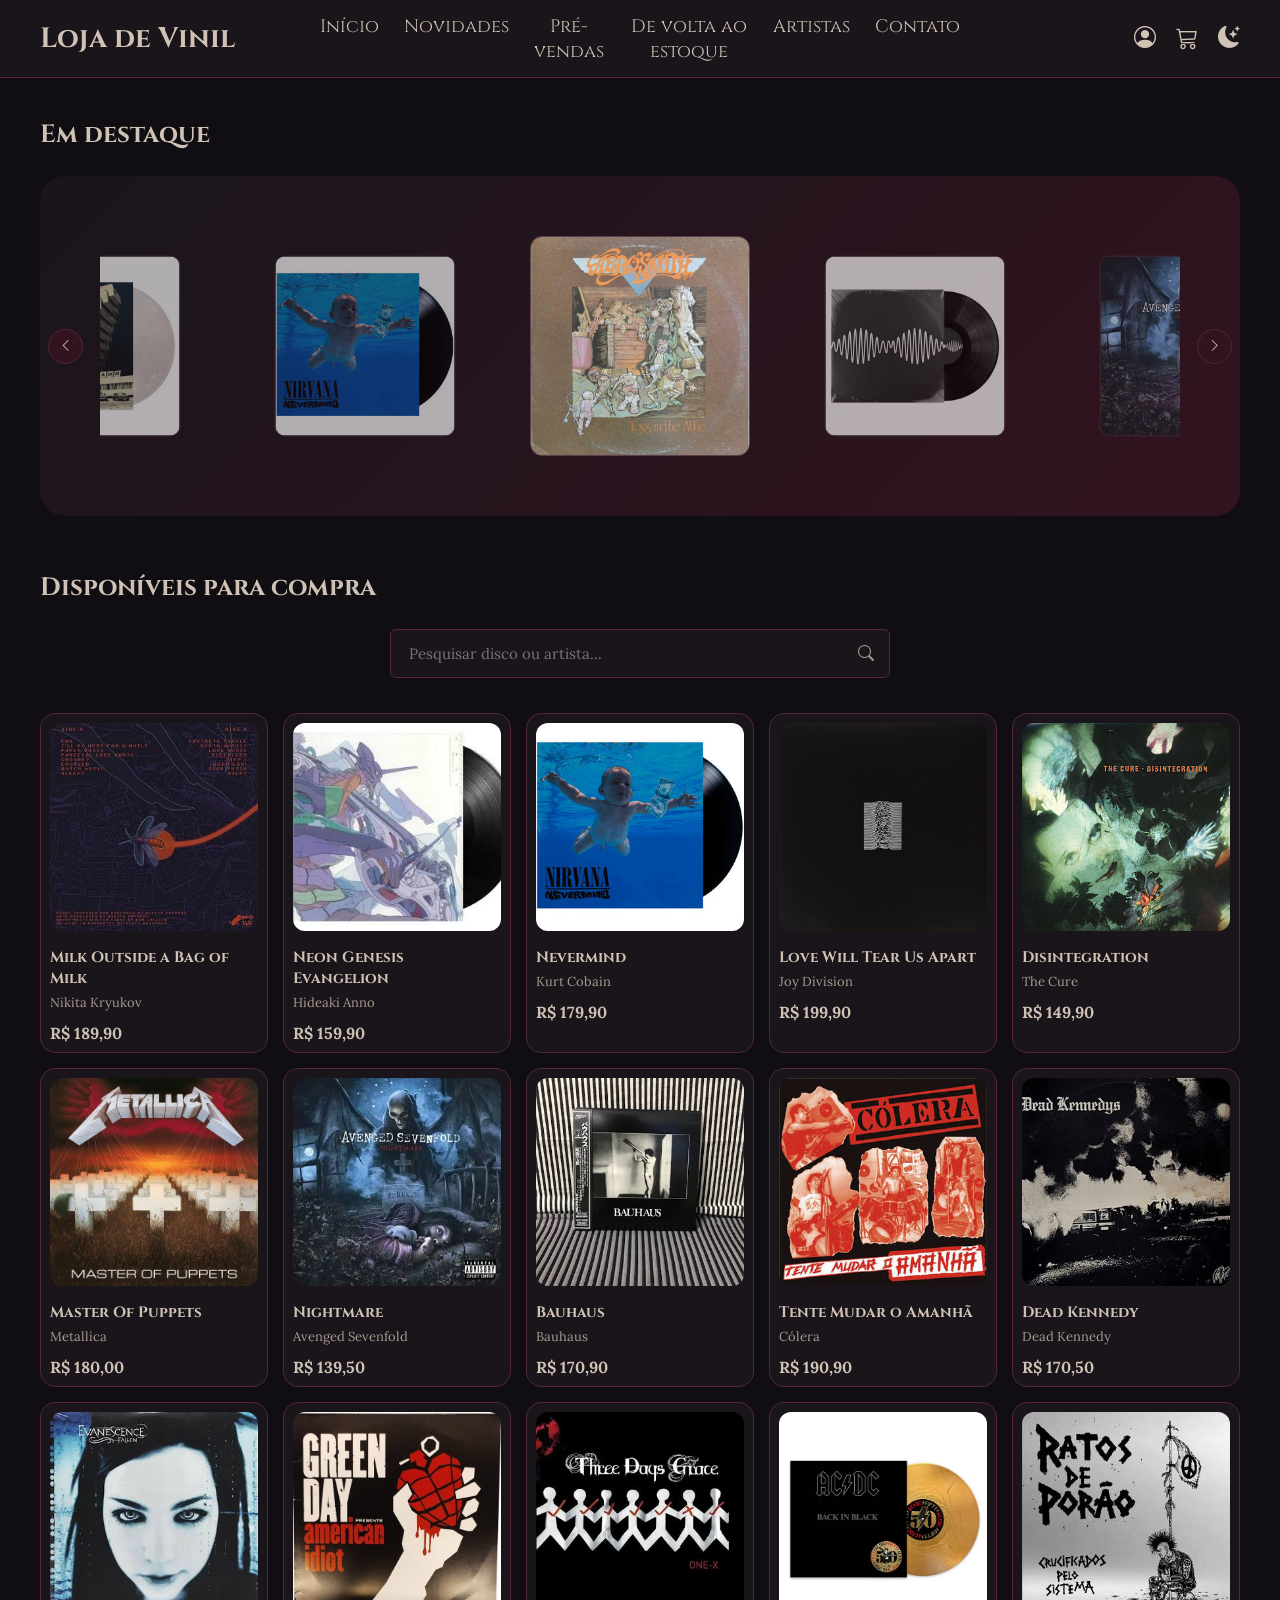
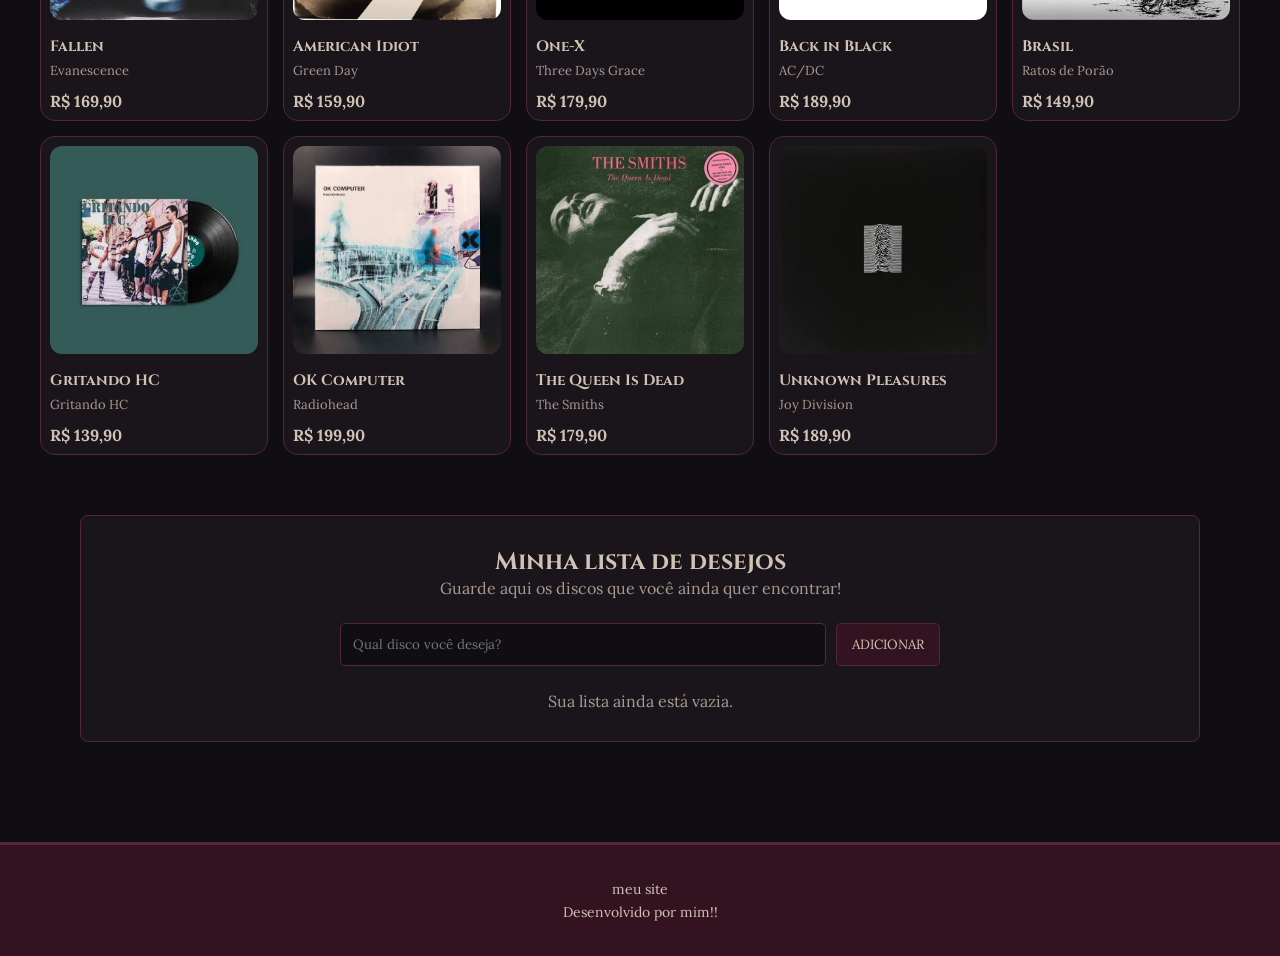
<file: Html!!/index.html>
<!-- Não sei onde comentar isso, mas todo o codigo foi versionado pro github!!
 Piblos33 -->

<!doctype html>
<html lang="pt-BR">
    <head>
        <!-- Configurações iniciais da página, título e arquivos externos -->
        <meta charset="UTF-8" />
        <meta name="viewport" content="width=device-width, initial-scale=1.0" />
        <title>Loja de Vinil</title>

        <link rel="stylesheet" href="/Css!!/style.css" />

        <!-- Biblioteca de ícones utilizada em algumas partes do site -->
        <link
            rel="stylesheet"
            href="https://cdn.jsdelivr.net/npm/bootstrap-icons@1.11.3/font/bootstrap-icons.min.css"
        />
    </head>

    <body>
        <!-- Cabeçalho principal, com o nome da loja, navegação e ícones -->

        <header>
            <h1>Loja de Vinil</h1>

            <nav>
                <a href="index.html" class="menu">Início</a>
                <a href="novidades.html" class="menu">Novidades</a>
                <a href="pv.html" class="menu">Pré-vendas</a>
                <a href="dve.html" class="menu">De volta ao estoque</a>
                <a href="Artistas.html" class="menu">Artistas</a>
                <a href="contato.html" class="menu">Contato</a>
            </nav>

            <div class="header-icons">
                <!-- Menu da conta -->
                <div class="account-menu">
                    <button id="account-toggle" aria-label="Abrir menu da conta">
                        <i class="bi bi-person-circle"></i>
                    </button>

                    <!-- Painel de login -->
                    <div class="account-panel" id="account-panel">
                        <div id="mini-login">
                            <h3>Entre na sua conta</h3>
                            <p>Continue explorando a Vinyl.</p>

                            <form id="mini-login-form">
                                <input type="email" id="mini-email" placeholder="Seu e-mail" required />

                                <input type="password" id="mini-senha" placeholder="Sua senha" required />

                                <button type="submit">ENTRAR</button>
                            </form>

                            <p class="account-cadastro">
                                Ainda não tem conta?
                                <a href="conta.html">Cadastre-se</a>
                            </p>
                        </div>

                        <!-- Painel para quem já está logado -->
                        <div id="mini-logado" style="display: none">
                            <h3>Bem-vindo à Vinyl!</h3>
                            <p>Sua sessão está ativa.</p>

                            <button id="mini-sair">SAIR DA CONTA</button>
                        </div>
                    </div>
                </div>

                <!-- Carrinho -->
                <a href="carrinho.html">
                    <i class="bi bi-cart3"></i>
                </a>

                <!-- Modo escuro -->
                <button id="theme-toggle" class="theme-toggle" aria-label="Alternar tema">
                    <i class="bi bi-moon-stars-fill"></i>
                </button>
            </div>
        </header>

        <main>
            <!-- Área de destaque com os discos apresentados em formato de carrossel -->
            <section class="carousel-section">
                <h2>Em destaque</h2>

                <div class="carousel-container">
                    <!-- Botão para voltar os discos -->
                    <button class="carousel-btn prev" id="prevBtn" aria-label="Discos anteriores">
                        <i class="bi bi-chevron-left"></i>
                    </button>

                    <!-- Imagens que aparecem no carrossel -->
                    <div class="carousel" id="carousel">
                        <div class="carousel-item">
                            <img src="../assets/discos/aero.jpg" alt="Disco 1" />
                        </div>

                        <div class="carousel-item">
                            <img src="../assets/discos/articmonkeys.jpg" alt="Disco 2" />
                        </div>

                        <div class="carousel-item">
                            <img src="../assets/discos/avengedsevenfold.jpg" alt="Disco 3" />
                        </div>

                        <div class="carousel-item">
                            <img src="../assets/discos/depechemode.jpg" alt="Disco 4" />
                        </div>

                        <div class="carousel-item">
                            <img src="../assets/discos/macdemarco.jpg" alt="Disco 5" />
                        </div>

                        <div class="carousel-item">
                            <img src="../assets/discos/molcaht.jpg" alt="Disco 6" />
                        </div>

                        <div class="carousel-item">
                            <img src="../assets/discos/nirvana.jpg" alt="Disco 7" />
                        </div>
                    </div>

                    <!-- Botão para avançar os discos -->
                    <button class="carousel-btn next" id="nextBtn" aria-label="Próximos discos">
                        <i class="bi bi-chevron-right"></i>
                    </button>
                </div>
            </section>

            <!-- Área onde ficam os produtos disponíveis para compra -->
            <section class="products-section">
                <h2>Disponíveis para compra</h2>

                <!-- Campo utilizado para pesquisar discos pelo nome ou artista -->
                <div class="filtro-container">
                    <input type="text" id="filtro-discos" placeholder="Pesquisar disco ou artista..." />
                    <i class="bi bi-search"></i>
                </div>

                <!-- Mensagem exibida quando nenhum produto corresponde à pesquisa -->
                <p id="nenhum-resultado" style="display: none">Nenhum disco encontrado. Tente outra pesquisa!</p>

                <div class="products-container">
                    <!-- Cada cartão apresenta a capa, o nome, o artista e o preço.
                     O link direciona para a página de detalhes do disco,
                     passando seu identificador pela URL. -->

                    <a href="disco.html?id=milk-outside" class="product-card">
                        <img src="../assets/discos/milkoutsideabagofmilk.jpg" alt="Capa do disco" />
                        <h3>Milk Outside a Bag of Milk</h3>
                        <p>Nikita Kryukov</p>
                        <span>R$ 189,90</span>
                    </a>

                    <a href="disco.html?id=evangelion" class="product-card">
                        <img src="../assets/discos/neongenesis.jpg" alt="Capa do disco" />
                        <h3>Neon Genesis Evangelion</h3>
                        <p>Hideaki Anno</p>
                        <span>R$ 159,90</span>
                    </a>

                    <a href="disco.html?id=nevermind" class="product-card">
                        <img src="../assets/discos/nirvana.jpg" alt="Capa do disco" />
                        <h3>Nevermind</h3>
                        <p>Kurt Cobain</p>
                        <span>R$ 179,90</span>
                    </a>

                    <a href="disco.html?id=love-will-tear" class="product-card">
                        <img src="../assets/discos/joydivision.jpg" alt="Capa do disco" />
                        <h3>Love Will Tear Us Apart</h3>
                        <p>Joy Division</p>
                        <span>R$ 199,90</span>
                    </a>

                    <a href="disco.html?id=disintegration" class="product-card">
                        <img src="../assets/discos/thecure.jpg" alt="Capa do disco" />
                        <h3>Disintegration</h3>
                        <p>The Cure</p>
                        <span>R$ 149,90</span>
                    </a>

                    <a href="disco.html?id=master-of-puppets" class="product-card">
                        <img src="../assets/discos/metallica.jpg" alt="Capa do disco" />
                        <h3>Master Of Puppets</h3>
                        <p>Metallica</p>
                        <span>R$ 180,00</span>
                    </a>

                    <a href="disco.html?id=nightmare" class="product-card">
                        <img src="../assets/discos/avengedsevenfold.jpg" alt="Capa do disco" />
                        <h3>Nightmare</h3>
                        <p>Avenged Sevenfold</p>
                        <span>R$ 139,50</span>
                    </a>

                    <a href="disco.html?id=bauhaus" class="product-card">
                        <img src="../assets/discos/bauhaus.jpg" alt="Capa do disco" />
                        <h3>Bauhaus</h3>
                        <p>Bauhaus</p>
                        <span>R$ 170,90</span>
                    </a>

                    <a href="disco.html?id=colera" class="product-card">
                        <img src="../assets/discos/colera.jpg" alt="Capa do disco" />
                        <h3>Tente Mudar o Amanhã</h3>
                        <p>Cólera</p>
                        <span>R$ 190,90</span>
                    </a>

                    <a href="disco.html?id=dead-kennedy" class="product-card">
                        <img src="../assets/discos/deadkennedy.jpg" alt="Capa do disco" />
                        <h3>Dead Kennedy</h3>
                        <p>Dead Kennedy</p>
                        <span>R$ 170,50</span>
                    </a>

                    <!-- Outros produtos adicionados ao catálogo -->

                    <a href="disco.html?id=fallen" class="product-card">
                        <img src="../assets/discos/evanescense.jpg" alt="Disco de Evanescence" />
                        <h3>Fallen</h3>
                        <p>Evanescence</p>
                        <span>R$ 169,90</span>
                    </a>

                    <a href="disco.html?id=american-idiot" class="product-card">
                        <img src="../assets/discos/greenday.jpg" alt="Disco de Green Day" />
                        <h3>American Idiot</h3>
                        <p>Green Day</p>
                        <span>R$ 159,90</span>
                    </a>

                    <a href="disco.html?id=one-x" class="product-card">
                        <img src="../assets/discos/treedaysgrace.jpg" alt="Disco de Three Days Grace" />
                        <h3>One-X</h3>
                        <p>Three Days Grace</p>
                        <span>R$ 179,90</span>
                    </a>

                    <a href="disco.html?id=back-in-black" class="product-card">
                        <img src="../assets/discos/acdc.jpg" alt="Disco de AC/DC" />
                        <h3>Back in Black</h3>
                        <p>AC/DC</p>
                        <span>R$ 189,90</span>
                    </a>

                    <a href="disco.html?id=brasil" class="product-card">
                        <img src="../assets/discos/ratosdeporao.jpg" alt="Disco de Ratos de Porão" />
                        <h3>Brasil</h3>
                        <p>Ratos de Porão</p>
                        <span>R$ 149,90</span>
                    </a>

                    <a href="disco.html?id=gritando-hc" class="product-card">
                        <img src="../assets/discos/gritandohc.jpg" alt="Disco de Gritando HC" />
                        <h3>Gritando HC</h3>
                        <p>Gritando HC</p>
                        <span>R$ 139,90</span>
                    </a>

                    <a href="disco.html?id=ok-computer" class="product-card">
                        <img src="../assets/discos/radiohead.jpg" alt="Disco de Radiohead" />
                        <h3>OK Computer</h3>
                        <p>Radiohead</p>
                        <span>R$ 199,90</span>
                    </a>

                    <a href="disco.html?id=the-queen-is-dead" class="product-card">
                        <img src="../assets/discos/thesmiths.jpg" alt="Disco de The Smiths" />
                        <h3>The Queen Is Dead</h3>
                        <p>The Smiths</p>
                        <span>R$ 179,90</span>
                    </a>

                    <a href="disco.html?id=unknown-pleasures" class="product-card">
                        <img src="../assets/discos/joydivision.jpg" alt="Disco de Joy Division" />
                        <h3>Unknown Pleasures</h3>
                        <p>Joy Division</p>
                        <span>R$ 189,90</span>
                    </a>
                </div>
            </section>
            <!-- Lista de desejos do visitante -->
            <section class="lista-desejos">
                <h2>Minha lista de desejos</h2>

                <p>Guarde aqui os discos que você ainda quer encontrar!</p>

                <!-- Formulário para adicionar novos discos -->
                <form id="form-desejos">
                    <input type="text" id="nome-desejo" placeholder="Qual disco você deseja?" required maxlength="80" />

                    <button type="submit">ADICIONAR</button>
                </form>

                <!-- Local onde os desejos serão apresentados -->
                <ul id="itens-desejos"></ul>

                <p id="lista-vazia">Sua lista ainda está vazia.</p>
            </section>
        </main>

        <!-- Rodapé com informações finais da página -->
        <footer>
            <p>meu site</p>
            <p>Desenvolvido por mim!!</p>
        </footer>

        <!-- Arquivos JavaScript responsáveis pelo carrossel e pela troca de tema -->
        <script src="/Java!!/carosel.js"></script>
        <script src="../Java!!/Tema.js"></script>
        <script src="/Java!!/aviso.js"></script>
        <script src="/Java!!/Filtro.js"></script>
        <script src="/Java!!/Desejos.js"></script>
        <script src="/Java!!/ContaMenu.js"></script>
    </body>
</html>
</file>
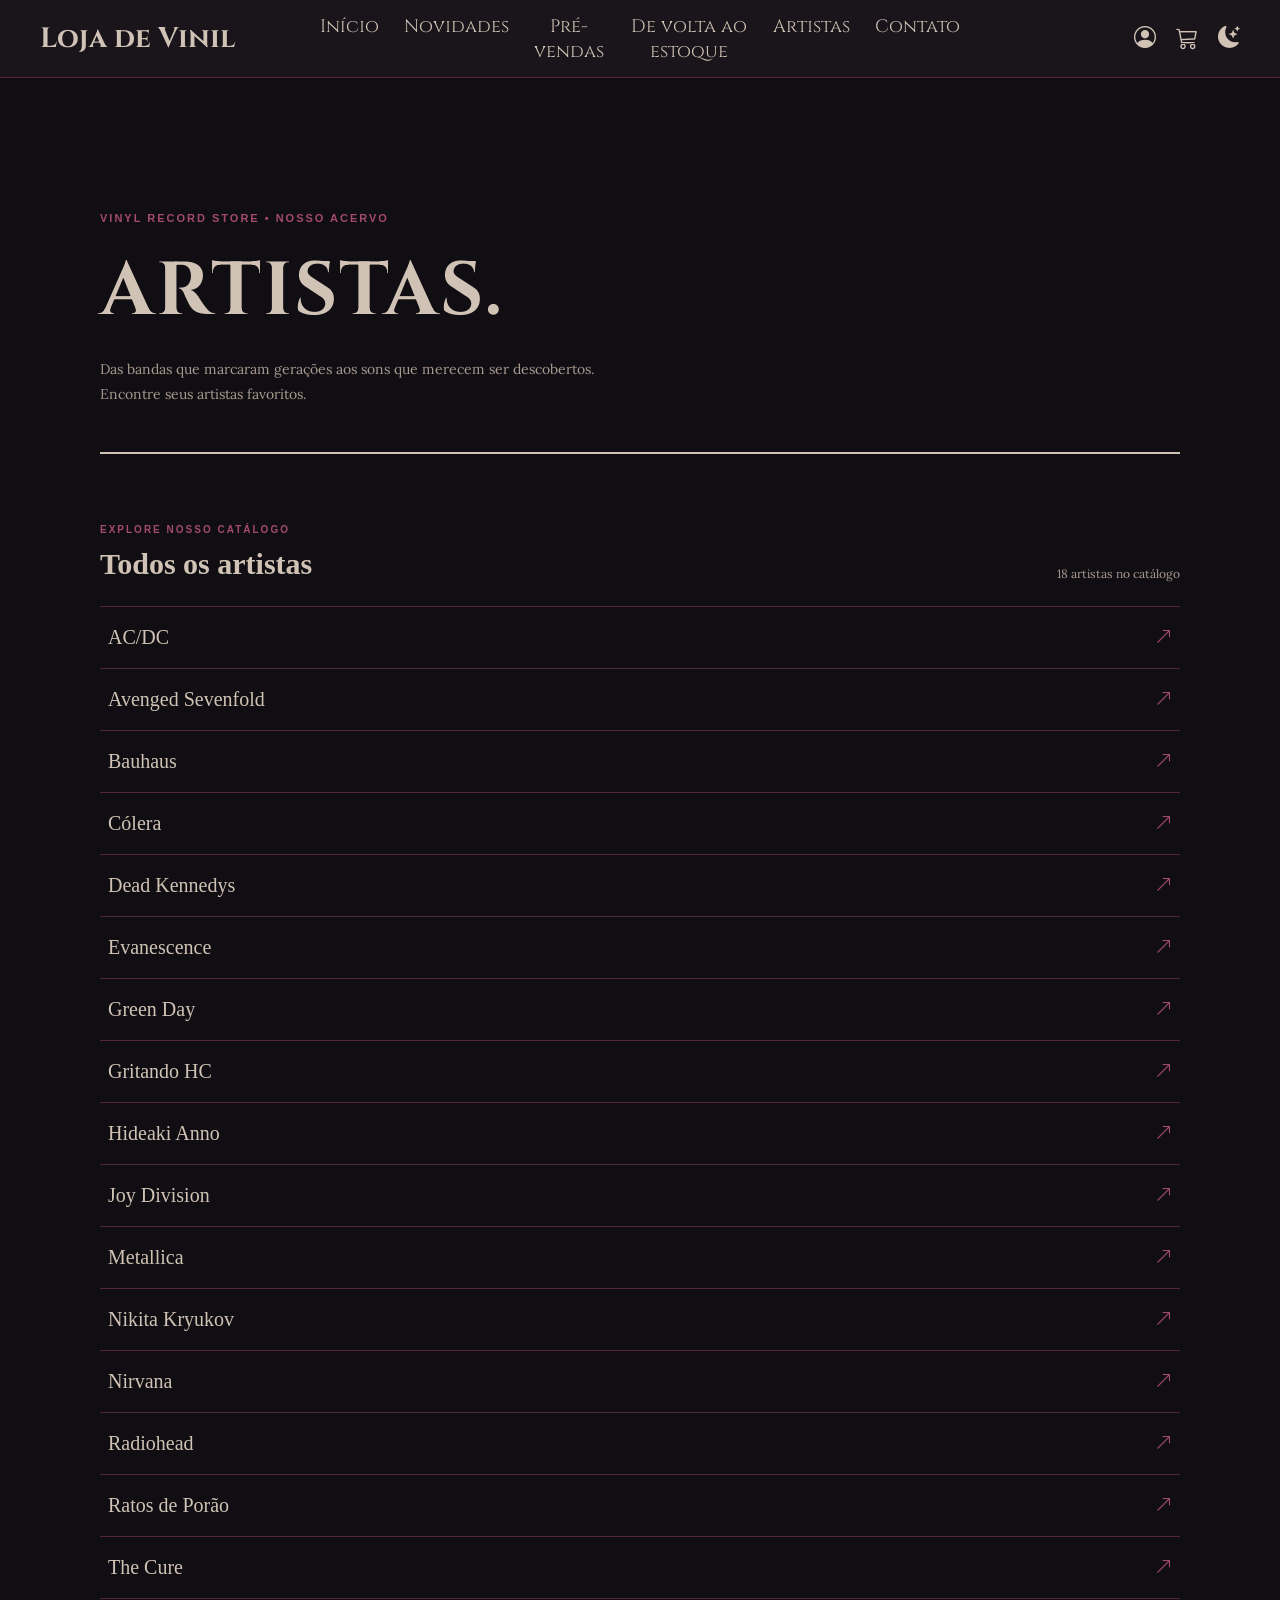
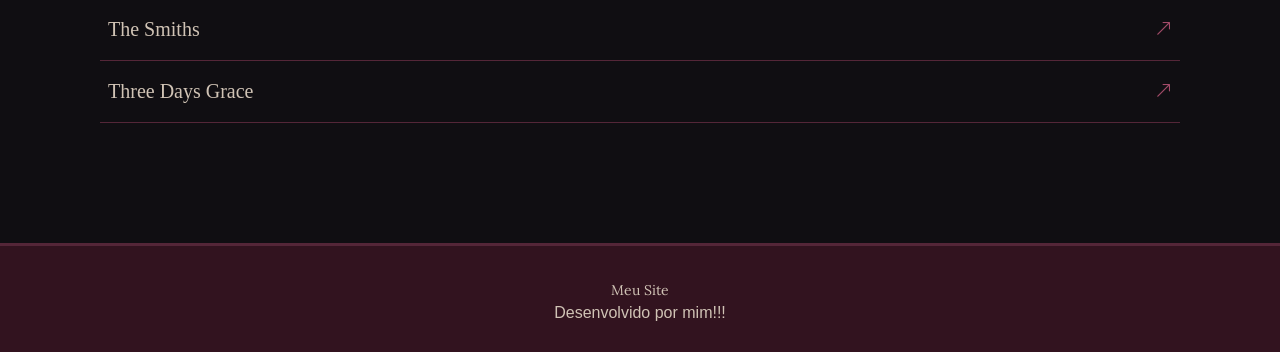
<file: Html!!/Artistas.html>
<!doctype html>
<html lang="pt-BR">
    <head>
        <meta charset="UTF-8" />
        <meta name="viewport" content="width=device-width, initial-scale=1.0" />

        <title>Artistas | Vinyl</title>

        <link rel="stylesheet" href="/Css!!/style.css" />

        <link
            rel="stylesheet"
            href="https://cdn.jsdelivr.net/npm/bootstrap-icons@1.11.3/font/bootstrap-icons.min.css"
        />
    </head>

    <body>
        <!-- Cabeçalho -->
        <header>
            <h1>Loja de Vinil</h1>

            <nav>
                <a href="index.html" class="menu">Início</a>
                <a href="novidades.html" class="menu">Novidades</a>
                <a href="pv.html" class="menu">Pré-vendas</a>
                <a href="dve.html" class="menu">De volta ao estoque</a>
                <a href="Artistas.html" class="menu">Artistas</a>
                <a href="contato.html" class="menu">Contato</a>
            </nav>

            <div class="header-icons">
                <!-- Menu da conta -->
                <div class="account-menu">
                    <button id="account-toggle" aria-label="Abrir menu da conta">
                        <i class="bi bi-person-circle"></i>
                    </button>

                    <div class="account-panel" id="account-panel">
                        <!-- Aparece quando o usuário não está conectado -->
                        <div id="mini-login">
                            <h3>Entre na sua conta</h3>

                            <p>Continue explorando a Vinyl.</p>

                            <form id="mini-login-form">
                                <input type="email" id="mini-email" placeholder="Seu e-mail" required />

                                <input type="password" id="mini-senha" placeholder="Sua senha" required />

                                <button type="submit">ENTRAR</button>
                            </form>

                            <p class="account-cadastro">
                                Ainda não tem conta?
                                <a href="conta.html">Cadastre-se</a>
                            </p>
                        </div>

                        <!-- Aparece quando o usuário já está conectado -->
                        <div id="mini-logado" style="display: none">
                            <h3>Bem-vindo à Vinyl!</h3>

                            <p>Sua sessão está ativa.</p>

                            <button id="mini-sair">SAIR DA CONTA</button>
                        </div>
                    </div>
                </div>

                <!-- Carrinho -->
                <a href="carrinho.html">
                    <i class="bi bi-cart3"></i>
                </a>

                <!-- Alternar tema -->
                <button id="theme-toggle" class="theme-toggle" aria-label="Alternar tema">
                    <i class="bi bi-moon-stars-fill"></i>
                </button>
            </div>
        </header>

        <main>
            <!-- Apresentação -->
            <section class="artistas-banner">
                <span>VINYL RECORD STORE • NOSSO ACERVO</span>

                <h2>ARTISTAS.</h2>

                <p>
                    Das bandas que marcaram gerações aos sons que merecem ser descobertos. Encontre seus artistas
                    favoritos.
                </p>
            </section>

            <!-- Lista de artistas -->
            <section class="artistas-container">
                <div class="artistas-cabecalho">
                    <div>
                        <span>EXPLORE NOSSO CATÁLOGO</span>
                        <h2>Todos os artistas</h2>
                    </div>

                    <p id="quantidade-artistas">Carregando artistas...</p>
                </div>

                <div class="artistas-lista" id="artistas-lista">
                    <!-- Os artistas serão adicionados pelo JavaScript -->
                </div>
            </section>

            <!-- Discos do artista selecionado -->
            <section class="artista-discos" id="artista-discos" style="display: none">
                <div class="artista-discos-cabecalho">
                    <button id="voltar-artistas">
                        <i class="bi bi-arrow-left"></i>
                        VOLTAR AOS ARTISTAS
                    </button>

                    <span>DISCOGRAFIA DISPONÍVEL NA VINYL</span>

                    <h2 id="nome-artista"></h2>
                </div>

                <div class="artista-discos-lista" id="lista-discos-artista">
                    <!-- Os discos serão adicionados pelo JavaScript -->
                </div>
            </section>
        </main>

        <!-- Rodapé -->
        <footer>
            <p>Meu Site</p>
            <span>Desenvolvido por mim!!!</span>
        </footer>

        <!-- Arquivos JavaScript -->
        <script src="../Java!!/Catalogo.js"></script>
        <script src="../Java!!/Tema.js"></script>
        <script src="../Java!!/Artistas.js"></script>
        <script src="../Java!!/ContaMenu.js"></script>
    </body>
</html>
</file>
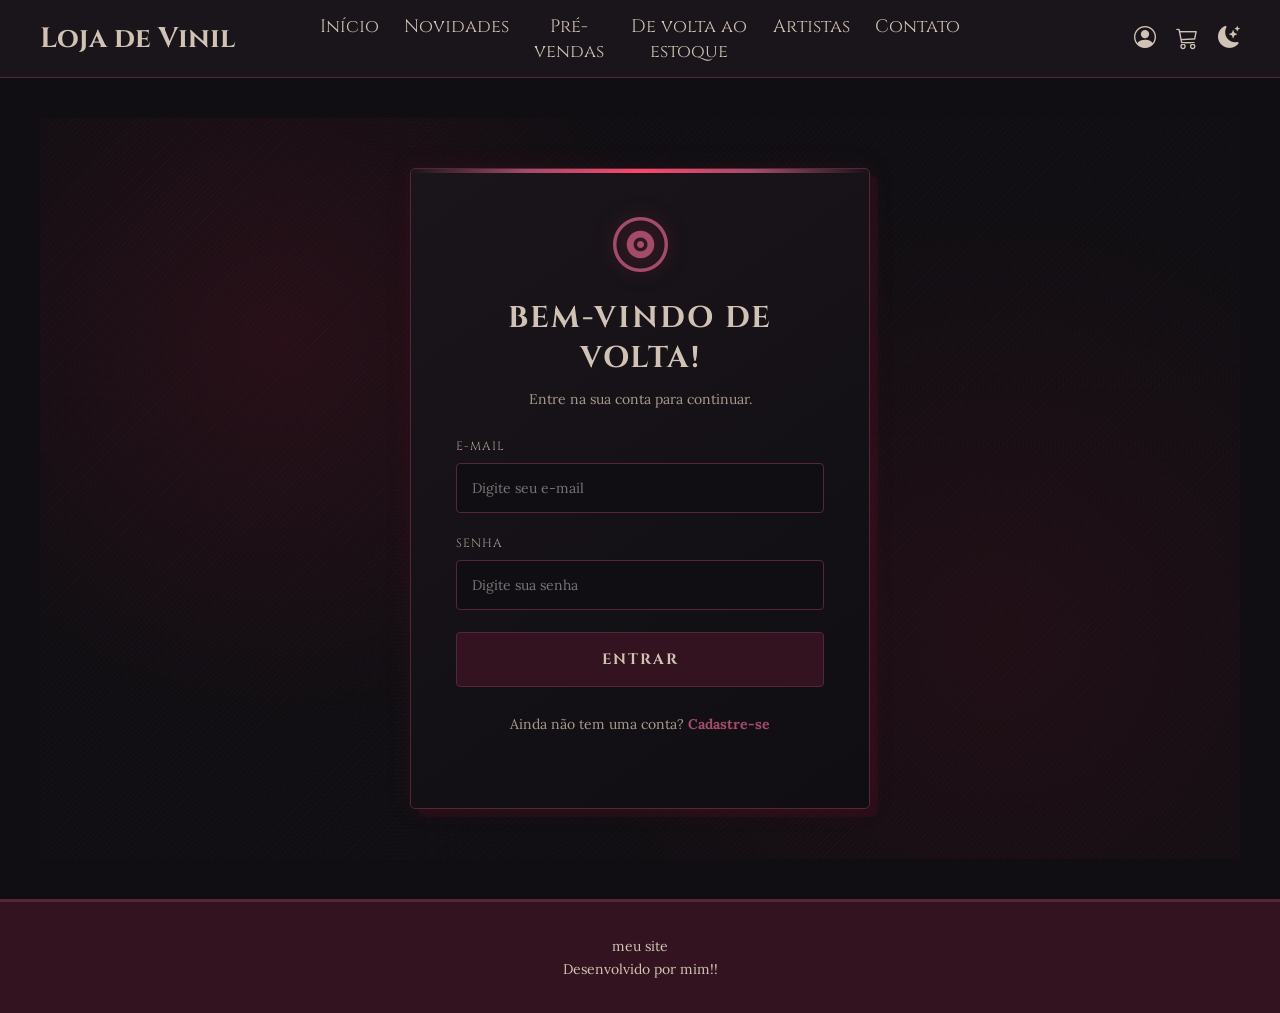
<file: Html!!/carrinho.html>
<!doctype html>
<html lang="pt-BR">
    <head>
        <meta charset="UTF-8" />
        <meta name="viewport" content="width=device-width, initial-scale=1.0" />

        <title>Meu carrinho | Vinyl</title>

        <link rel="stylesheet" href="/Css!!/style.css" />

        <link
            rel="stylesheet"
            href="https://cdn.jsdelivr.net/npm/bootstrap-icons@1.11.3/font/bootstrap-icons.min.css"
        />
    </head>

    <body>
        <!-- Cabeçalho principal -->
        <header>
            <h1>Loja de Vinil</h1>

            <nav>
                <a href="index.html" class="menu">Início</a>
                <a href="novidades.html" class="menu">Novidades</a>
                <a href="pv.html" class="menu">Pré-vendas</a>
                <a href="dve.html" class="menu">De volta ao estoque</a>
                <a href="Artistas.html" class="menu">Artistas</a>
                <a href="contato.html" class="menu">Contato</a>
            </nav>

            <div class="header-icons">
                <!-- Menu da conta -->
                <div class="account-menu">
                    <button id="account-toggle" aria-label="Abrir menu da conta">
                        <i class="bi bi-person-circle"></i>
                    </button>

                    <div class="account-panel" id="account-panel">
                        <!-- Aparece quando o usuário não está conectado -->
                        <div id="mini-login">
                            <h3>Entre na sua conta</h3>

                            <p>Continue explorando a Vinyl.</p>

                            <form id="mini-login-form">
                                <input type="email" id="mini-email" placeholder="Seu e-mail" required />

                                <input type="password" id="mini-senha" placeholder="Sua senha" required />

                                <button type="submit">ENTRAR</button>
                            </form>

                            <p class="account-cadastro">
                                Ainda não tem conta?
                                <a href="conta.html">Cadastre-se</a>
                            </p>
                        </div>

                        <!-- Aparece quando o usuário já está conectado -->
                        <div id="mini-logado" style="display: none">
                            <h3>Bem-vindo à Vinyl!</h3>

                            <p>Sua sessão está ativa.</p>

                            <button id="mini-sair">SAIR DA CONTA</button>
                        </div>
                    </div>
                </div>

                <!-- Carrinho -->
                <a href="carrinho.html">
                    <i class="bi bi-cart3"></i>
                </a>

                <!-- Alternar tema -->
                <button id="theme-toggle" class="theme-toggle" aria-label="Alternar tema">
                    <i class="bi bi-moon-stars-fill"></i>
                </button>
            </div>
        </header>

        <!-- Conteúdo principal do carrinho -->
        <main class="carrinho-container">
            <h2>Meu carrinho</h2>

            <p class="carrinho-subtitulo">Seus discos selecionados estão aqui.</p>

            <div class="carrinho-conteudo">
                <!-- Produtos adicionados -->
                <section class="carrinho-produtos">
                    <div id="lista-carrinho">
                        <!-- Os produtos serão adicionados pelo JavaScript -->
                    </div>

                    <div id="carrinho-vazio">
                        <i class="bi bi-vinyl"></i>

                        <h3>Seu carrinho está vazio</h3>

                        <p>Que tal encontrar alguns discos para sua coleção?</p>

                        <a href="index.html" class="carrinho-voltar"> Explorar discos </a>
                    </div>
                </section>

                <!-- Resumo da compra -->
                <aside class="carrinho-resumo">
                    <h3>Resumo do pedido</h3>

                    <div class="resumo-linha">
                        <span>Subtotal</span>
                        <span id="subtotal">R$ 0,00</span>
                    </div>

                    <div class="resumo-linha">
                        <span>Frete</span>
                        <span id="frete">A calcular</span>
                    </div>

                    <div class="resumo-linha resumo-total">
                        <span>Total</span>
                        <span id="total">R$ 0,00</span>
                    </div>

                    <button id="finalizar-compra">Finalizar compra</button>
                </aside>
            </div>
        </main>

        <!-- Rodapé -->
        <footer>
            <p>meu site</p>
            <p>Desenvolvido por mim!!</p>
        </footer>

        <!-- Arquivos JavaScript -->
        <script src="../Java!!/Tema.js"></script>
        <script src="../Java!!/carrinho.js"></script>
        <script src="../Java!!/ContaMenu.js"></script>
    </body>
</html>
</file>
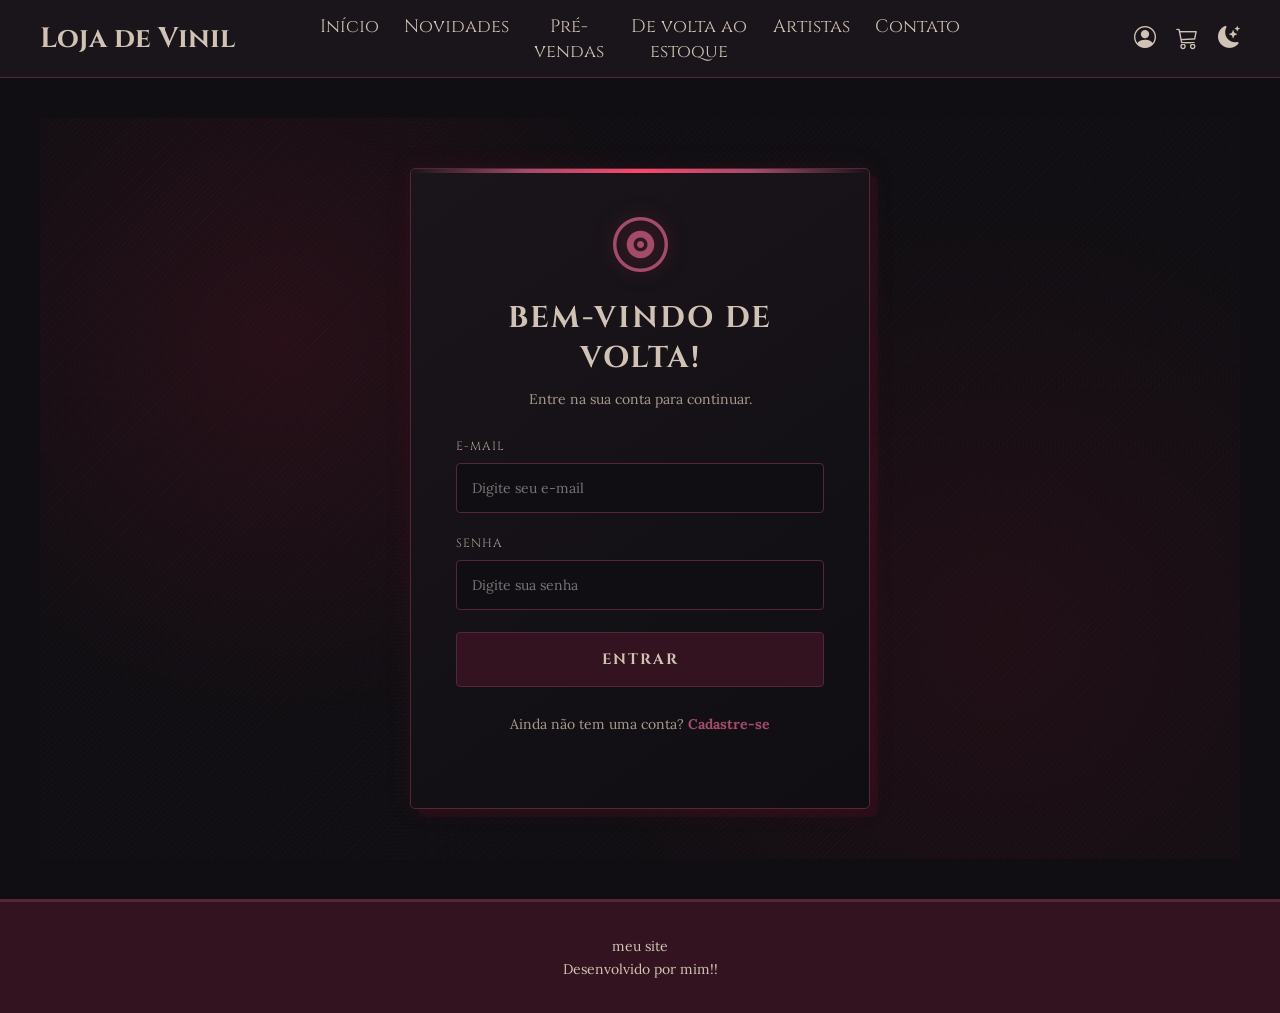
<file: Html!!/conta.html>
<!doctype html>
<html lang="pt-BR">
    <head>
        <!-- Configurações iniciais da página -->
        <meta charset="UTF-8" />
        <meta name="viewport" content="width=device-width, initial-scale=1.0" />

        <title>Minha conta | Vinyl</title>

        <!-- Arquivos de estilo e ícones -->
        <link rel="stylesheet" href="/Css!!/style.css" />

        <link
            rel="stylesheet"
            href="https://cdn.jsdelivr.net/npm/bootstrap-icons@1.11.3/font/bootstrap-icons.min.css"
        />
    </head>

    <body>
        <!-- Cabeçalho principal -->
        <header>
            <h1>Loja de Vinil</h1>

            <nav>
                <a href="index.html" class="menu">Início</a>
                <a href="novidades.html" class="menu">Novidades</a>
                <a href="pv.html" class="menu">Pré-vendas</a>
                <a href="dve.html" class="menu">De volta ao estoque</a>
                <a href="Artistas.html" class="menu">Artistas</a>
                <a href="contato.html" class="menu">Contato</a>
            </nav>

            <div class="header-icons">
                <!-- Menu da conta -->
                <div class="account-menu">
                    <button id="account-toggle" aria-label="Abrir menu da conta">
                        <i class="bi bi-person-circle"></i>
                    </button>

                    <div class="account-panel" id="account-panel">
                        <!-- Aparece quando o usuário não está conectado -->
                        <div id="mini-login">
                            <h3>Entre na sua conta</h3>

                            <p>Continue explorando a Vinyl.</p>

                            <form id="mini-login-form">
                                <input type="email" id="mini-email" placeholder="Seu e-mail" required />

                                <input type="password" id="mini-senha" placeholder="Sua senha" required />

                                <button type="submit">ENTRAR</button>
                            </form>

                            <p class="account-cadastro">
                                Ainda não tem conta?
                                <a href="conta.html">Cadastre-se</a>
                            </p>
                        </div>

                        <!-- Aparece quando o usuário já está conectado -->
                        <div id="mini-logado" style="display: none">
                            <h3>Bem-vindo à Vinyl!</h3>

                            <p>Sua sessão está ativa.</p>

                            <button id="mini-sair">SAIR DA CONTA</button>
                        </div>
                    </div>
                </div>

                <!-- Carrinho -->
                <a href="carrinho.html">
                    <i class="bi bi-cart3"></i>
                </a>

                <!-- Alternar tema -->
                <button id="theme-toggle" class="theme-toggle" aria-label="Alternar tema">
                    <i class="bi bi-moon-stars-fill"></i>
                </button>
            </div>
        </header>

        <!-- Área principal da página de conta -->
        <main>
            <section class="conta-container">
                <!-- Área de login -->
                <div class="conta-formulario" id="form-login">
                    <i class="bi bi-vinyl conta-icone"></i>

                    <h2>Bem-vindo de volta!</h2>

                    <p>Entre na sua conta para continuar.</p>

                    <form id="login-form">
                        <div class="campo-formulario">
                            <label for="login-email">E-mail</label>

                            <input type="email" id="login-email" placeholder="Digite seu e-mail" required />
                        </div>

                        <div class="campo-formulario">
                            <label for="login-senha">Senha</label>

                            <input type="password" id="login-senha" placeholder="Digite sua senha" required />
                        </div>

                        <button type="submit" class="conta-botao">Entrar</button>
                    </form>

                    <p class="conta-alternativa">
                        Ainda não tem uma conta?
                        <a href="#" id="ir-cadastro">Cadastre-se</a>
                    </p>
                </div>

                <!-- Área de cadastro -->
                <div class="conta-formulario" id="form-cadastro" style="display: none">
                    <i class="bi bi-person-plus conta-icone"></i>

                    <h2>Crie sua conta</h2>

                    <p>Faça seu cadastro para aproveitar a Vinyl.</p>

                    <form id="cadastro-form">
                        <div class="campo-formulario">
                            <label for="cadastro-nome">Nome</label>

                            <input type="text" id="cadastro-nome" placeholder="Digite seu nome" required />
                        </div>

                        <div class="campo-formulario">
                            <label for="cadastro-email">E-mail</label>

                            <input type="email" id="cadastro-email" placeholder="Digite seu e-mail" required />
                        </div>

                        <div class="campo-formulario">
                            <label for="cadastro-senha">Senha</label>

                            <input type="password" id="cadastro-senha" placeholder="Crie uma senha" required />
                        </div>

                        <div class="campo-formulario">
                            <label for="confirmar-senha">Confirmar senha</label>

                            <input
                                type="password"
                                id="confirmar-senha"
                                placeholder="Digite a senha novamente"
                                required
                            />
                        </div>

                        <button type="submit" class="conta-botao">Criar conta</button>
                    </form>

                    <p class="conta-alternativa">
                        Já possui uma conta?
                        <a href="#" id="ir-login">Entrar</a>
                    </p>
                </div>
            </section>
        </main>

        <!-- Rodapé -->
        <footer>
            <p>meu site</p>
            <p>Desenvolvido por mim!!</p>
        </footer>

        <!-- Arquivos JavaScript -->
        <script src="../Java!!/Tema.js"></script>
        <script src="../Java!!/conta.js"></script>
        <script src="../Java!!/ContaMenu.js"></script>
    </body>
</html>
</file>
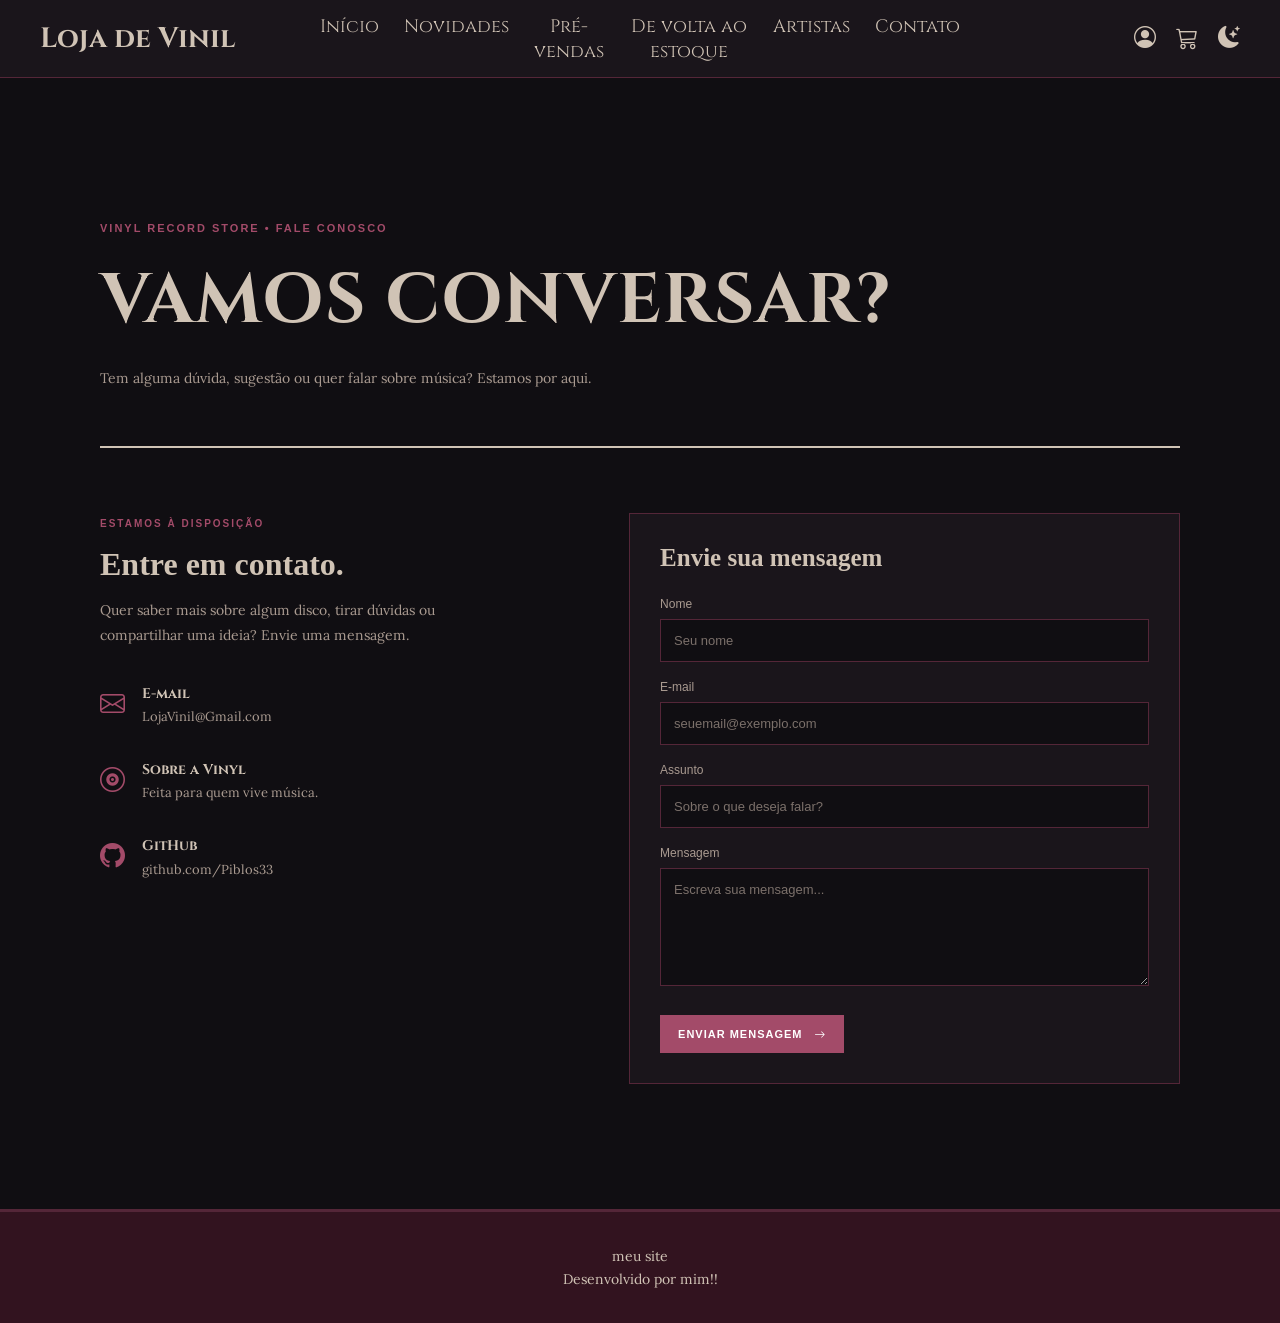
<file: Html!!/contato.html>
<!doctype html>
<html lang="pt-BR">
    <head>
        <meta charset="UTF-8" />
        <meta name="viewport" content="width=device-width, initial-scale=1.0" />
        <title>Contato | Vinyl</title>

        <link rel="stylesheet" href="/Css!!/style.css" />
        <link
            rel="stylesheet"
            href="https://cdn.jsdelivr.net/npm/bootstrap-icons@1.11.3/font/bootstrap-icons.min.css"
        />
    </head>

    <body>
        <header>
            <h1>Loja de Vinil</h1>

            <nav>
                <a href="index.html" class="menu">Início</a>
                <a href="novidades.html" class="menu">Novidades</a>
                <a href="pv.html" class="menu">Pré-vendas</a>
                <a href="dve.html" class="menu">De volta ao estoque</a>
                <a href="Artistas.html" class="menu">Artistas</a>
                <a href="contato.html" class="menu">Contato</a>
            </nav>

            <div class="header-icons">
                <!-- Menu da conta -->
                <div class="account-menu">
                    <button id="account-toggle" aria-label="Abrir menu da conta">
                        <i class="bi bi-person-circle"></i>
                    </button>

                    <div class="account-panel" id="account-panel">
                        <!-- Aparece quando o usuário não está conectado -->
                        <div id="mini-login">
                            <h3>Entre na sua conta</h3>
                            <p>Continue explorando a Vinyl.</p>

                            <form id="mini-login-form">
                                <input type="email" id="mini-email" placeholder="Seu e-mail" required />

                                <input type="password" id="mini-senha" placeholder="Sua senha" required />

                                <button type="submit">ENTRAR</button>
                            </form>

                            <p class="account-cadastro">
                                Ainda não tem conta?
                                <a href="conta.html">Cadastre-se</a>
                            </p>
                        </div>

                        <!-- Aparece quando o usuário está conectado -->
                        <div id="mini-logado" style="display: none">
                            <h3>Bem-vindo à Vinyl!</h3>
                            <p>Sua sessão está ativa.</p>
                            <button id="mini-sair">SAIR DA CONTA</button>
                        </div>
                    </div>
                </div>

                <a href="carrinho.html">
                    <i class="bi bi-cart3"></i>
                </a>

                <button id="theme-toggle" class="theme-toggle" aria-label="Alternar tema">
                    <i class="bi bi-moon-stars-fill"></i>
                </button>
            </div>
        </header>

        <main>
            <section class="contato-banner">
                <span>VINYL RECORD STORE • FALE CONOSCO</span>
                <h2>VAMOS CONVERSAR?</h2>
                <p>Tem alguma dúvida, sugestão ou quer falar sobre música? Estamos por aqui.</p>
            </section>

            <section class="contato-container">
                <div class="contato-informacoes">
                    <span>ESTAMOS À DISPOSIÇÃO</span>
                    <h2>Entre em contato.</h2>

                    <p>
                        Quer saber mais sobre algum disco, tirar dúvidas ou compartilhar uma ideia? Envie uma mensagem.
                    </p>

                    <div class="contato-detalhe">
                        <i class="bi bi-envelope"></i>
                        <div>
                            <h3>E-mail</h3>
                            <p>LojaVinil@Gmail.com</p>
                        </div>
                    </div>

                    <div class="contato-detalhe">
                        <i class="bi bi-vinyl"></i>
                        <div>
                            <h3>Sobre a Vinyl</h3>
                            <p>Feita para quem vive música.</p>
                        </div>
                    </div>

                    <div class="contato-detalhe">
                        <i class="bi bi-github"></i>
                        <div>
                            <h3>GitHub</h3>
                            <a href="https://github.com/Piblos33" target="_blank" rel="noopener noreferrer">
                                github.com/Piblos33
                            </a>
                        </div>
                    </div>
                </div>

                <form class="contato-formulario" id="contato-form">
                    <h2>Envie sua mensagem</h2>

                    <label for="nome">Nome</label>
                    <input type="text" id="nome" placeholder="Seu nome" required />

                    <label for="email">E-mail</label>
                    <input type="email" id="email" placeholder="seuemail@exemplo.com" required />

                    <label for="assunto">Assunto</label>
                    <input type="text" id="assunto" placeholder="Sobre o que deseja falar?" required />

                    <label for="mensagem">Mensagem</label>
                    <textarea id="mensagem" rows="6" placeholder="Escreva sua mensagem..." required></textarea>

                    <button type="submit">
                        ENVIAR MENSAGEM
                        <i class="bi bi-arrow-right"></i>
                    </button>
                </form>
            </section>
        </main>

        <footer>
            <p>meu site</p>
            <p>Desenvolvido por mim!!</p>
        </footer>

        <script src="../Java!!/Tema.js"></script>
        <script src="../Java!!/contato.js"></script>
        <script src="../Java!!/ContaMenu.js"></script>
    </body>
</html>
</file>
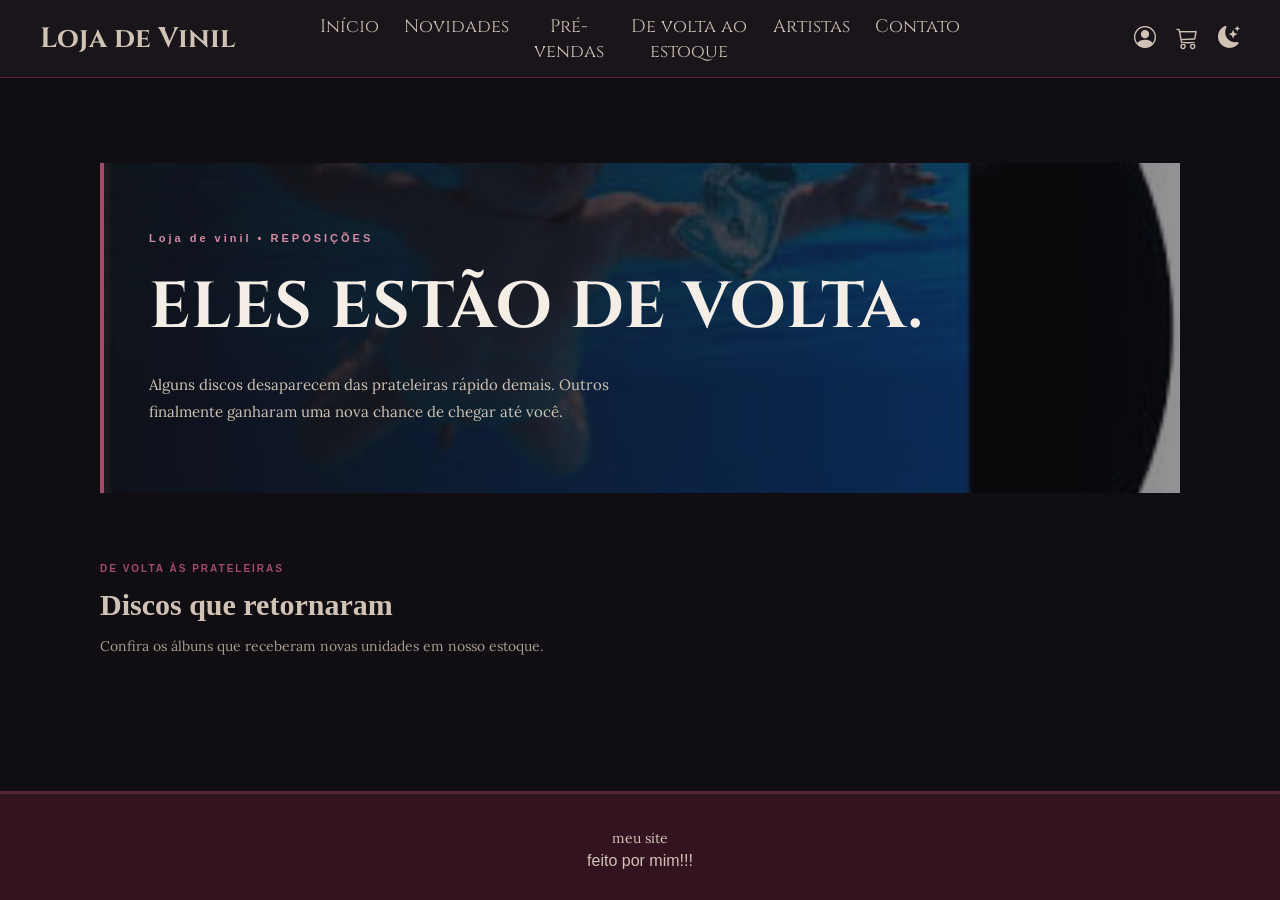
<file: Html!!/dve.html>
<!doctype html>
<html lang="pt-BR">
    <head>
        <meta charset="UTF-8" />
        <meta name="viewport" content="width=device-width, initial-scale=1.0" />

        <title>De volta ao estoque | Loja de Vinil</title>

        <link rel="stylesheet" href="/Css!!/style.css" />

        <link
            rel="stylesheet"
            href="https://cdn.jsdelivr.net/npm/bootstrap-icons@1.11.3/font/bootstrap-icons.min.css"
        />
    </head>

    <body>
        <!-- Cabeçalho -->
        <header>
            <h1>Loja de Vinil</h1>

            <nav>
                <a href="index.html" class="menu">Início</a>
                <a href="novidades.html" class="menu">Novidades</a>
                <a href="pv.html" class="menu">Pré-vendas</a>
                <a href="dve.html" class="menu">De volta ao estoque</a>
                <a href="Artistas.html" class="menu">Artistas</a>
                <a href="contato.html" class="menu">Contato</a>
            </nav>

            <div class="header-icons">
                <!-- Menu da conta -->
                <div class="account-menu">
                    <button id="account-toggle" aria-label="Abrir menu da conta">
                        <i class="bi bi-person-circle"></i>
                    </button>

                    <div class="account-panel" id="account-panel">
                        <!-- Aparece quando o usuário não está conectado -->
                        <div id="mini-login">
                            <h3>Entre na sua conta</h3>
                            <p>Continue explorando a Vinyl.</p>

                            <form id="mini-login-form">
                                <input type="email" id="mini-email" placeholder="Seu e-mail" required />

                                <input type="password" id="mini-senha" placeholder="Sua senha" required />

                                <button type="submit">ENTRAR</button>
                            </form>

                            <p class="account-cadastro">
                                Ainda não tem conta?
                                <a href="conta.html">Cadastre-se</a>
                            </p>
                        </div>

                        <!-- Aparece quando o usuário está conectado -->
                        <div id="mini-logado" style="display: none">
                            <h3>Bem-vindo à Vinyl!</h3>
                            <p>Sua sessão está ativa.</p>
                            <button id="mini-sair">SAIR DA CONTA</button>
                        </div>
                    </div>
                </div>

                <a href="carrinho.html">
                    <i class="bi bi-cart3"></i>
                </a>

                <button id="theme-toggle" class="theme-toggle" aria-label="Alternar tema">
                    <i class="bi bi-moon-stars-fill"></i>
                </button>
            </div>
        </header>

        <main>
            <!-- Banner -->
            <section class="dve-banner">
                <span>Loja de vinil • REPOSIÇÕES</span>

                <h2>ELES ESTÃO DE VOLTA.</h2>

                <p>
                    Alguns discos desaparecem das prateleiras rápido demais. Outros finalmente ganharam uma nova chance
                    de chegar até você.
                </p>
            </section>

            <!-- Introdução -->
            <section class="dve-introducao">
                <span>DE VOLTA ÀS PRATELEIRAS</span>

                <h2>Discos que retornaram</h2>

                <p>Confira os álbuns que receberam novas unidades em nosso estoque.</p>
            </section>

            <!-- Produtos -->
            <section class="dve-produtos" id="dve-produtos">
                <!-- Os discos serão adicionados aqui -->
            </section>
        </main>

        <!-- Rodapé -->
        <footer>
            <p>meu site</p>
            <span>feito por mim!!!</span>
        </footer>

        <script src="../Java!!/Tema.js"></script>
        <script src="../Java!!/ContaMenu.js"></script>
    </body>
</html>
</file>
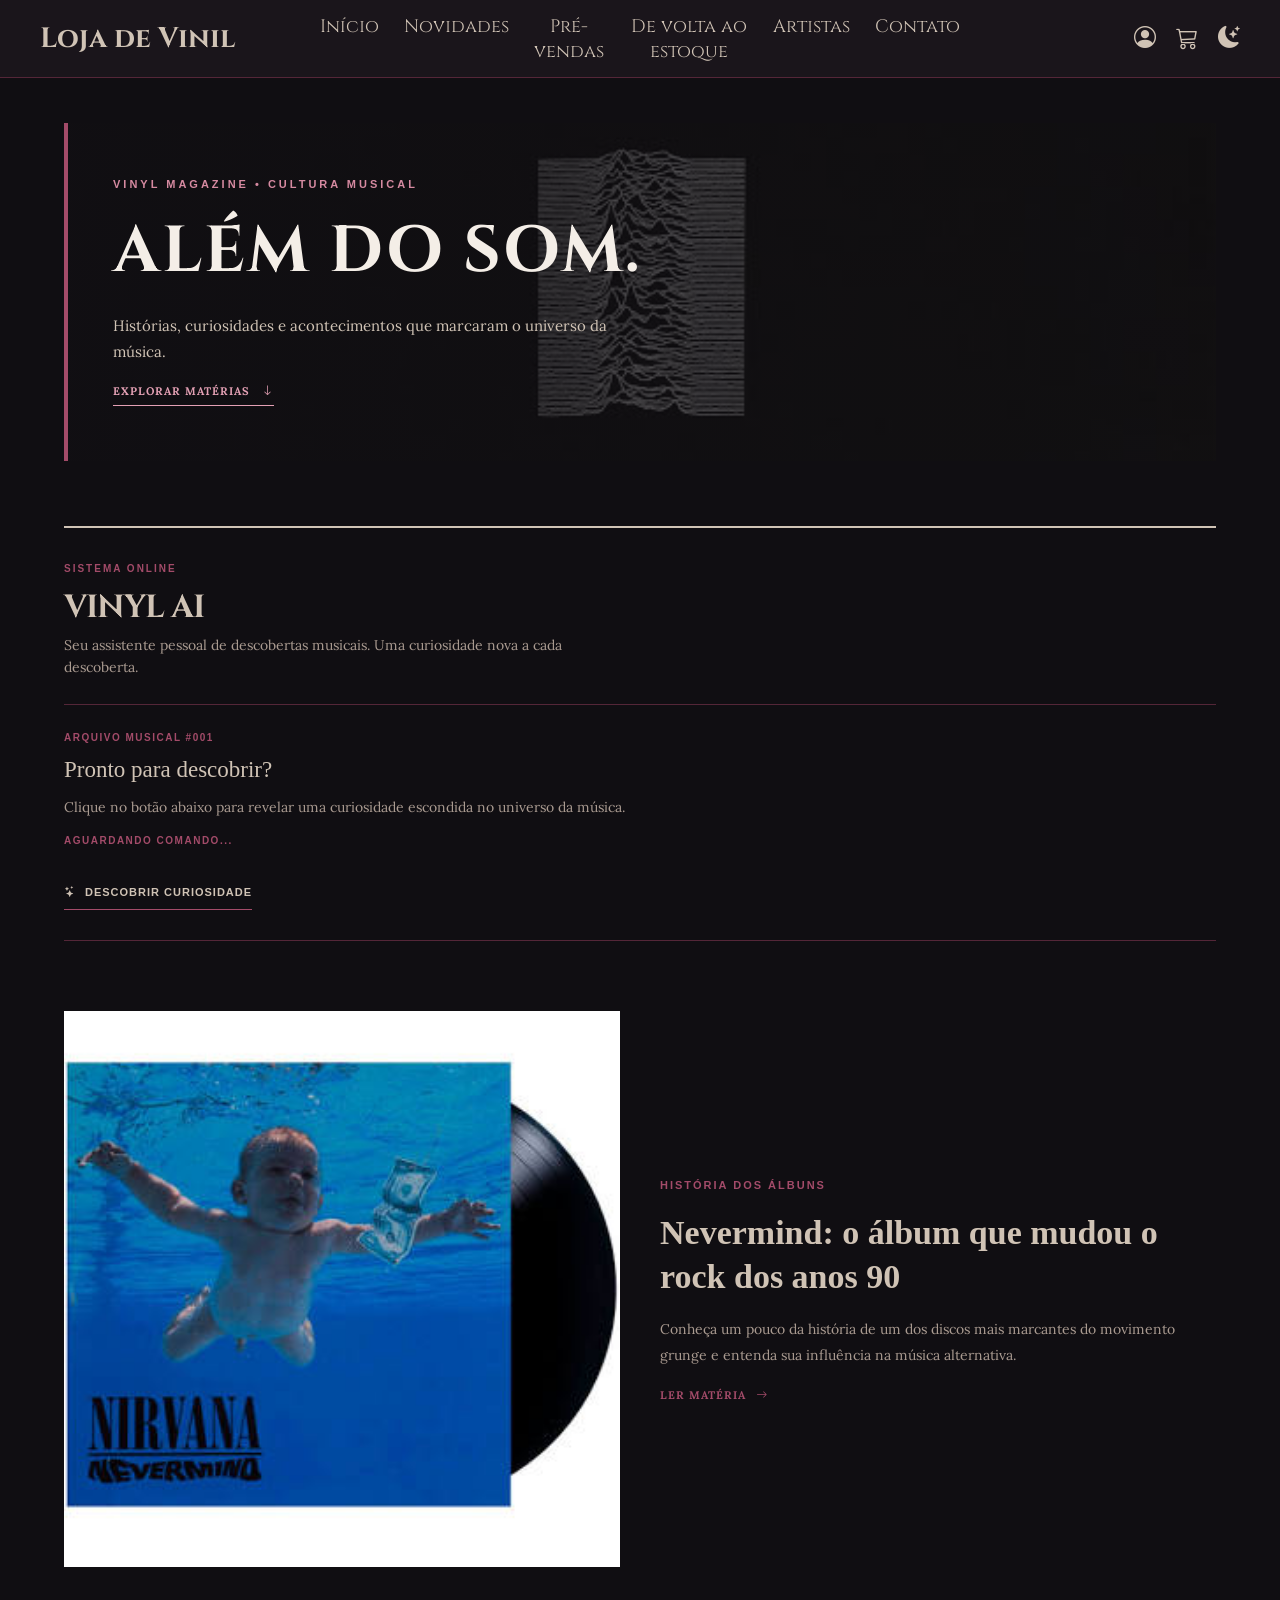
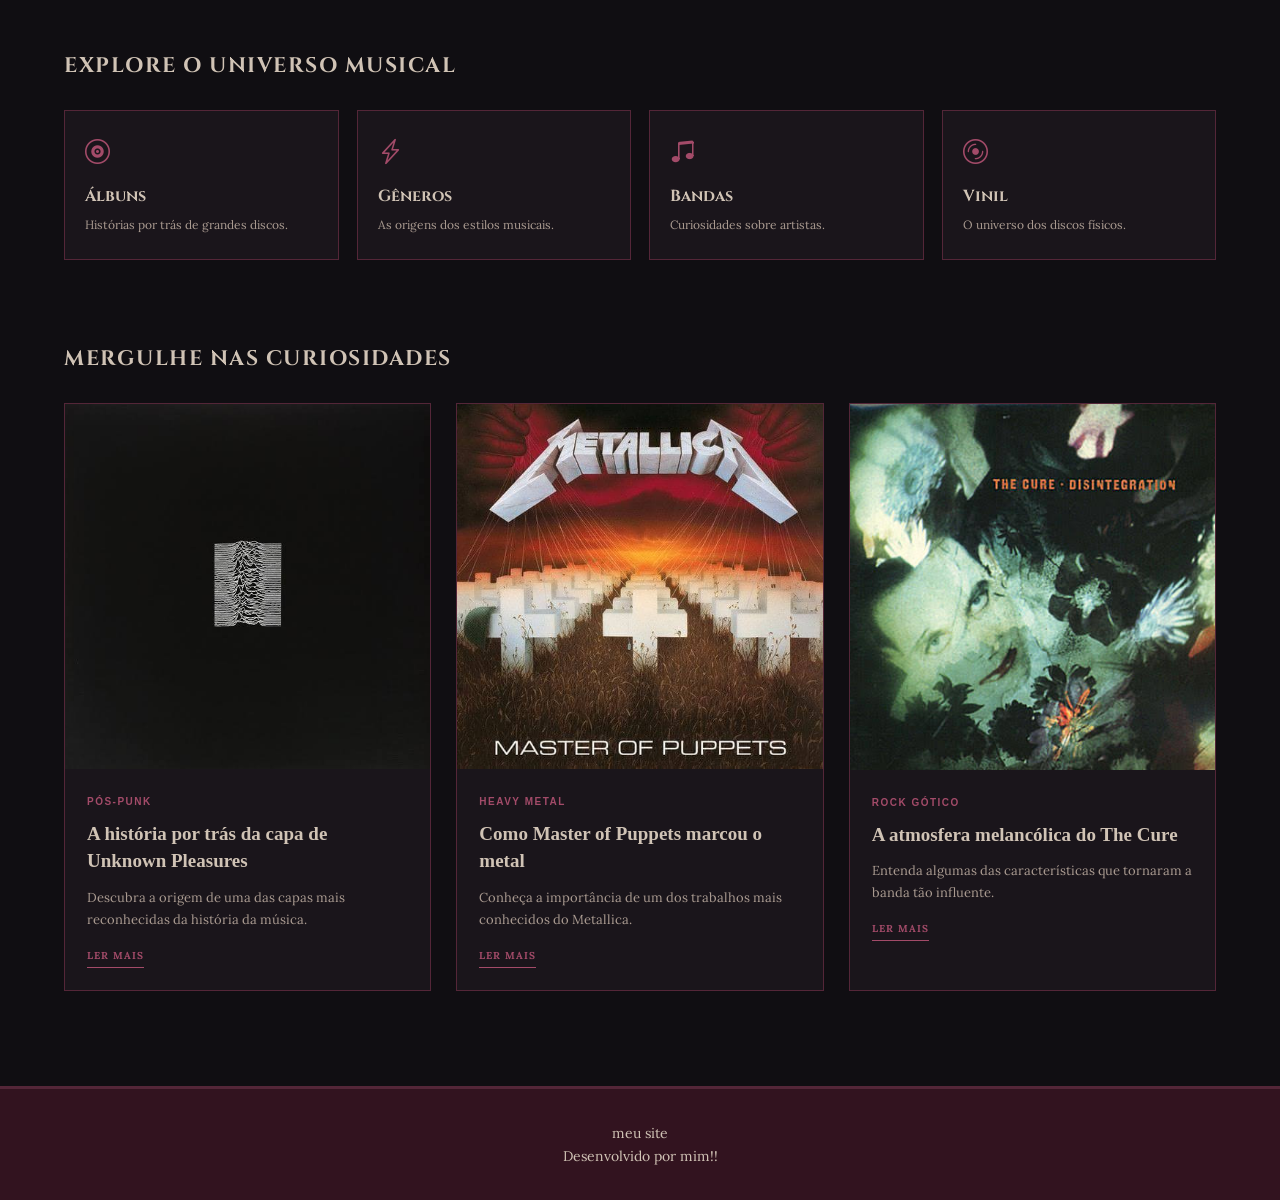
<file: Html!!/novidades.html>
<!doctype html>
<html lang="pt-BR">
    <head>
        <meta charset="UTF-8" />
        <meta name="viewport" content="width=device-width, initial-scale=1.0" />

        <title>Novidades | Vinyl</title>

        <link rel="stylesheet" href="/Css!!/style.css" />

        <link
            rel="stylesheet"
            href="https://cdn.jsdelivr.net/npm/bootstrap-icons@1.11.3/font/bootstrap-icons.min.css"
        />
    </head>

    <body>
        <!-- Cabeçalho principal -->
        <header>
            <h1>Loja de Vinil</h1>

            <nav>
                <a href="index.html" class="menu">Início</a>
                <a href="novidades.html" class="menu">Novidades</a>
                <a href="pv.html" class="menu">Pré-vendas</a>
                <a href="dve.html" class="menu">De volta ao estoque</a>
                <a href="Artistas.html" class="menu">Artistas</a>
                <a href="contato.html" class="menu">Contato</a>
            </nav>

            <div class="header-icons">
                <!-- Menu da conta -->
                <div class="account-menu">
                    <button id="account-toggle" aria-label="Abrir menu da conta">
                        <i class="bi bi-person-circle"></i>
                    </button>

                    <div class="account-panel" id="account-panel">
                        <!-- Aparece quando o usuário não está conectado -->
                        <div id="mini-login">
                            <h3>Entre na sua conta</h3>
                            <p>Continue explorando a Vinyl.</p>

                            <form id="mini-login-form">
                                <input type="email" id="mini-email" placeholder="Seu e-mail" required />

                                <input type="password" id="mini-senha" placeholder="Sua senha" required />

                                <button type="submit">ENTRAR</button>
                            </form>

                            <p class="account-cadastro">
                                Ainda não tem conta?
                                <a href="conta.html">Cadastre-se</a>
                            </p>
                        </div>

                        <!-- Aparece quando o usuário está conectado -->
                        <div id="mini-logado" style="display: none">
                            <h3>Bem-vindo à Vinyl!</h3>
                            <p>Sua sessão está ativa.</p>
                            <button id="mini-sair">SAIR DA CONTA</button>
                        </div>
                    </div>
                </div>

                <a href="carrinho.html">
                    <i class="bi bi-cart3"></i>
                </a>

                <button id="theme-toggle" class="theme-toggle" aria-label="Alternar tema">
                    <i class="bi bi-moon-stars-fill"></i>
                </button>
            </div>
        </header>

        <!-- Conteúdo principal -->
        <main class="novidades-container">
            <!-- Apresentação da revista -->
            <section class="novidades-banner">
                <span>VINYL MAGAZINE • CULTURA MUSICAL</span>

                <h2>ALÉM DO SOM.</h2>

                <p>Histórias, curiosidades e acontecimentos que marcaram o universo da música.</p>

                <a href="#materias" class="novidades-botao">
                    EXPLORAR MATÉRIAS
                    <i class="bi bi-arrow-down"></i>
                </a>
            </section>

            <!-- Assistente de curiosidades musicais -->
            <section class="vinyl-ai" id="vinyl-ai">
                <div class="vinyl-ai-cabecalho">
                    <span class="vinyl-ai-status">
                        <span class="status-ponto"></span>
                        SISTEMA ONLINE
                    </span>

                    <h2>VINYL AI</h2>

                    <p>Seu assistente pessoal de descobertas musicais. Uma curiosidade nova a cada descoberta.</p>
                </div>

                <div class="vinyl-ai-conteudo">
                    <div class="vinyl-ai-icone">
                        <i class="bi bi-cpu"></i>
                    </div>

                    <div class="vinyl-ai-resposta">
                        <span class="vinyl-ai-label">ARQUIVO MUSICAL #001</span>

                        <h3 id="ai-titulo">Pronto para descobrir?</h3>

                        <p id="ai-curiosidade">
                            Clique no botão abaixo para revelar uma curiosidade escondida no universo da música.
                        </p>

                        <span id="ai-categoria">AGUARDANDO COMANDO...</span>
                    </div>
                </div>

                <button id="ai-botao" class="ai-botao">
                    <i class="bi bi-stars"></i>
                    DESCOBRIR CURIOSIDADE
                </button>
            </section>

            <!-- Matéria principal -->
            <section class="materia-destaque" id="materias">
                <div class="materia-imagem">
                    <img src="../assets/discos/nirvana.jpg" alt="Capa do álbum Nevermind do Nirvana" />
                </div>

                <div class="materia-texto">
                    <span class="materia-categoria">HISTÓRIA DOS ÁLBUNS</span>

                    <h2>Nevermind: o álbum que mudou o rock dos anos 90</h2>

                    <p>
                        Conheça um pouco da história de um dos discos mais marcantes do movimento grunge e entenda sua
                        influência na música alternativa.
                    </p>

                    <a href="#curiosidades">
                        LER MATÉRIA
                        <i class="bi bi-arrow-right"></i>
                    </a>
                </div>
            </section>

            <!-- Categorias de conteúdo -->
            <section class="novidades-categorias">
                <h2>EXPLORE O UNIVERSO MUSICAL</h2>

                <div class="categorias-grade">
                    <a href="#curiosidades" class="categoria-card">
                        <i class="bi bi-vinyl"></i>
                        <h3>Álbuns</h3>
                        <p>Histórias por trás de grandes discos.</p>
                    </a>

                    <a href="#curiosidades" class="categoria-card">
                        <i class="bi bi-lightning-charge"></i>
                        <h3>Gêneros</h3>
                        <p>As origens dos estilos musicais.</p>
                    </a>

                    <a href="#curiosidades" class="categoria-card">
                        <i class="bi bi-music-note-beamed"></i>
                        <h3>Bandas</h3>
                        <p>Curiosidades sobre artistas.</p>
                    </a>

                    <a href="#curiosidades" class="categoria-card">
                        <i class="bi bi-disc"></i>
                        <h3>Vinil</h3>
                        <p>O universo dos discos físicos.</p>
                    </a>
                </div>
            </section>

            <!-- Lista de curiosidades -->
            <section class="curiosidades" id="curiosidades">
                <h2>MERGULHE NAS CURIOSIDADES</h2>

                <div class="curiosidades-grade">
                    <article class="curiosidade-card">
                        <img src="../assets/discos/joydivision.jpg" alt="Capa de Unknown Pleasures" />

                        <div>
                            <span>PÓS-PUNK</span>

                            <h3>A história por trás da capa de Unknown Pleasures</h3>

                            <p>Descubra a origem de uma das capas mais reconhecidas da história da música.</p>

                            <a href="#">LER MAIS</a>
                        </div>
                    </article>

                    <article class="curiosidade-card">
                        <img src="../assets/discos/metallica.jpg" alt="Capa de Master of Puppets" />

                        <div>
                            <span>HEAVY METAL</span>

                            <h3>Como Master of Puppets marcou o metal</h3>

                            <p>Conheça a importância de um dos trabalhos mais conhecidos do Metallica.</p>

                            <a href="#">LER MAIS</a>
                        </div>
                    </article>

                    <article class="curiosidade-card">
                        <img src="../assets/discos/thecure.jpg" alt="Álbum Disintegration do The Cure" />

                        <div>
                            <span>ROCK GÓTICO</span>

                            <h3>A atmosfera melancólica do The Cure</h3>

                            <p>Entenda algumas das características que tornaram a banda tão influente.</p>

                            <a href="#">LER MAIS</a>
                        </div>
                    </article>
                </div>
            </section>
        </main>

        <!-- Rodapé -->
        <footer>
            <p>meu site</p>
            <p>Desenvolvido por mim!!</p>
        </footer>

        <script src="../Java!!/Tema.js"></script>
        <script src="../Java!!/novidades.js"></script>
        <script src="../Java!!/ContaMenu.js"></script>
    </body>
</html>
</file>
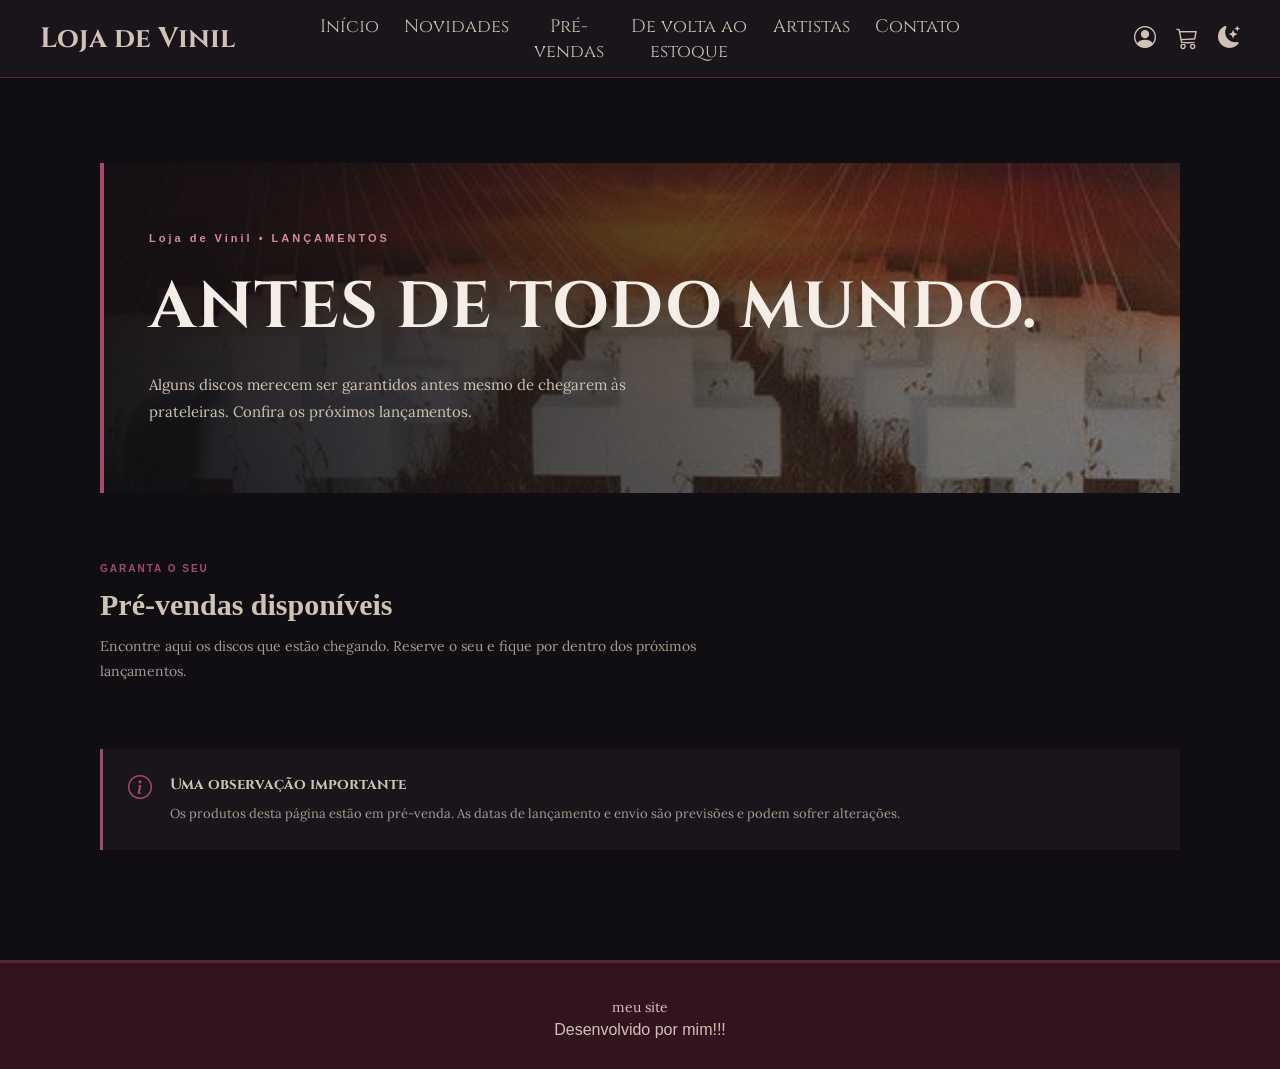
<file: Html!!/pv.html>
<!doctype html>
<html lang="pt-BR">
    <head>
        <meta charset="UTF-8" />
        <meta name="viewport" content="width=device-width, initial-scale=1.0" />

        <title>Pré-vendas | Loja de Vinyl</title>

        <link rel="stylesheet" href="/Css!!/style.css" />

        <link
            rel="stylesheet"
            href="https://cdn.jsdelivr.net/npm/bootstrap-icons@1.11.3/font/bootstrap-icons.min.css"
        />
    </head>

    <body>
        <!-- Cabeçalho -->
        <header>
            <h1>Loja de Vinil</h1>

            <nav>
                <a href="index.html" class="menu">Início</a>
                <a href="novidades.html" class="menu">Novidades</a>
                <a href="pv.html" class="menu">Pré-vendas</a>
                <a href="dve.html" class="menu">De volta ao estoque</a>
                <a href="Artistas.html" class="menu">Artistas</a>
                <a href="contato.html" class="menu">Contato</a>
            </nav>

            <div class="header-icons">
                <!-- Menu da conta -->
                <div class="account-menu">
                    <button id="account-toggle" aria-label="Abrir menu da conta">
                        <i class="bi bi-person-circle"></i>
                    </button>

                    <div class="account-panel" id="account-panel">
                        <!-- Aparece quando o usuário não está conectado -->
                        <div id="mini-login">
                            <h3>Entre na sua conta</h3>
                            <p>Continue explorando a Vinyl.</p>

                            <form id="mini-login-form">
                                <input type="email" id="mini-email" placeholder="Seu e-mail" required />

                                <input type="password" id="mini-senha" placeholder="Sua senha" required />

                                <button type="submit">ENTRAR</button>
                            </form>

                            <p class="account-cadastro">
                                Ainda não tem conta?
                                <a href="conta.html">Cadastre-se</a>
                            </p>
                        </div>

                        <!-- Aparece quando o usuário está conectado -->
                        <div id="mini-logado" style="display: none">
                            <h3>Bem-vindo à Vinyl!</h3>
                            <p>Sua sessão está ativa.</p>
                            <button id="mini-sair">SAIR DA CONTA</button>
                        </div>
                    </div>
                </div>

                <a href="carrinho.html">
                    <i class="bi bi-cart3"></i>
                </a>

                <button id="theme-toggle" class="theme-toggle" aria-label="Alternar tema">
                    <i class="bi bi-moon-stars-fill"></i>
                </button>
            </div>
        </header>

        <main>
            <!-- Banner -->
            <section class="pv-banner">
                <span>Loja de Vinil • LANÇAMENTOS</span>

                <h2>ANTES DE TODO MUNDO.</h2>

                <p>
                    Alguns discos merecem ser garantidos antes mesmo de chegarem às prateleiras. Confira os próximos
                    lançamentos.
                </p>
            </section>

            <!-- Introdução -->
            <section class="pv-introducao">
                <span>GARANTA O SEU</span>

                <h2>Pré-vendas disponíveis</h2>

                <p>
                    Encontre aqui os discos que estão chegando. Reserve o seu e fique por dentro dos próximos
                    lançamentos.
                </p>
            </section>

            <!-- Produtos -->
            <section class="pv-produtos" id="pv-produtos">
                <!-- Os discos serão adicionados aqui -->
            </section>

            <!-- Aviso -->
            <section class="pv-aviso">
                <i class="bi bi-info-circle"></i>

                <div>
                    <h3>Uma observação importante</h3>

                    <p>
                        Os produtos desta página estão em pré-venda. As datas de lançamento e envio são previsões e
                        podem sofrer alterações.
                    </p>
                </div>
            </section>
        </main>

        <!-- Rodapé -->
        <footer>
            <p>meu site</p>
            <span>Desenvolvido por mim!!!</span>
        </footer>

        <script src="../Java!!/Tema.js"></script>
        <script src="../Java!!/ContaMenu.js"></script>
    </body>
</html>
</file>
<file: Css!!/style.css>
/* Importei essas fontes do Google Fonts porque queria fugir um pouco
   das fontes comuns e dar uma identidade mais própria pra loja. */
@import url("https://fonts.googleapis.com/css2?family=Lilita+One&display=swap");
@import url("https://fonts.googleapis.com/css2?family=Cinzel:wght@400;500;600;700&family=Lora:ital,wght@0,400;0,500;1,400&display=swap");

/* Antes de fazer esse código, eu nem sabia que dava pra importar fontes assim. */

/* TEMA ESCURO - PADRÃO */

/* Aqui ficam as cores principais do site.
   Usei variáveis pra não precisar ficar procurando e trocando
   cada cor individualmente quando quiser mudar o tema. */
:root {
    color-scheme: dark;

    --bg: #100e12;
    --surface: #1a151b;
    --surface-secondary: #32131f;
    --text: #d0c3b5;
    --text-secondary: #a99a90;
    --border: #542638;
    --accent: #a34b69;
}

/* Essas são as cores que entram quando o usuário escolhe o tema claro.
   A ideia é reaproveitar as mesmas variáveis, mas com outros valores. */
[data-theme="light"] {
    color-scheme: light;

    --bg: #f4eee7;
    --surface: #ffffff;
    --surface-secondary: #e9dce0;
    --text: #32131f;
    --text-secondary: #725d62;
    --border: #c9aeb8;
    --accent: #8b3d5a;
}

/* Os títulos usam uma fonte mais clássica e os textos uma fonte
   que achei mais fácil de ler. */
h1,
h2,
h3 {
    font-family: "Cinzel", serif;
}

p,
a {
    font-family: "Lora", serif;
}

/* Essa parte é praticamente a base do site inteiro.
   Tiro as margens padrão do navegador e ajusto o box-sizing
   pra facilitar na hora de organizar os tamanhos. */
* {
    margin: 0;
    padding: 0;
    box-sizing: border-box;
}

html,
body {
    font-family: Arial, sans-serif;
    background-color: var(--bg);
    color: var(--text);

    margin: 0;
    padding: 0;
    min-height: 100%;
}

/* Aproveitei o flexbox pra fazer o rodapé ficar no final
   da página mesmo quando tem pouco conteúdo. */
body {
    min-height: 100vh;
    display: flex;
    flex-direction: column;
}

/* Faço o conteúdo principal ocupar o espaço disponível,
   evitando que o rodapé fique subindo demais. */
main {
    flex: 1;
}

/* HEADER */

/* Essa é a parte do cabeçalho.
   Queria que ele continuasse aparecendo enquanto a pessoa
   desce a página, então usei position sticky. */
header {
    background-color: var(--surface);
    color: var(--text);
    border-bottom: 1px solid var(--border);

    display: flex;
    align-items: center;
    justify-content: space-between;

    padding: 20px 40px;
    position: sticky;
    top: 0;
    z-index: 1000;
}

/* Aqui ajusto o nome da loja que aparece no cabeçalho. */
header h1 {
    font-family: "Cinzel", serif;
    font-size: 28px;
    margin: 0;
}

/* Organizo os links do menu e deixo um espaço entre eles. */
header nav {
    display: flex;
    gap: 25px;
}

/* Os links ficam sem aquele sublinhado padrão do navegador. */
header nav a {
    color: var(--text);
    text-decoration: none;
    transition: color 0.3;
}

/* Quando o mouse passa por cima, o link muda de cor. */
header nav a:hover {
    color: var(--accent);
}

/* Os ícones ficam separados dos links principais
   pra deixar o cabeçalho mais organizado. */
.header-icons i {
    color: var(--text);
    transition: color 0.3s;
}

/* Aqui ficam os ajustes do menu de navegação. */
.menu {
    text-align: center;
    color: var(--text);
    font-family: "Cinzel", sans-serif;
    font-size: 18px;
}

/* NAV */

/* Organizo os links de navegação.
   O transform ajuda a deixar o menu centralizado. */
nav {
    display: flex;
    gap: 25px;

    position: absolute;
    left: 50%;
    transform: translateX(-50%);
}

/* Defino a aparência dos links de navegação. */
nav a {
    color: var(--text);
    text-decoration: none;
    font-family: "Lora", serif;
}

/* Um pequeno destaque quando o visitante passa o mouse. */
nav a:hover {
    color: var(--accent);
}

/* MAIN */

/* Aqui fica o espaçamento geral do conteúdo das páginas. */
main {
    padding: 40px;
    min-height: 70vh;
}

/* FOOTER */

/* O rodapé usa uma cor diferente do restante da página
   pra ficar mais fácil perceber onde o conteúdo termina. */
footer {
    background-color: var(--surface-secondary);
    color: var(--text);

    padding: 30px;
    text-align: center;

    border-top: 3px solid var(--border);
}

/* Ajusto o tamanho dos textos que aparecem no rodapé. */
footer p {
    margin: 5px;
    font-size: 14px;
}

/* Os ícones ficam alinhados e com um espaço entre eles. */
.header-icons {
    display: flex;
    align-items: center;
    gap: 20px;
    margin-left: auto;
}

/* Aqui ajusto o tamanho dos ícones e o efeito ao passar o mouse. */
.header-icons a {
    color: var(--text);
    font-size: 22px;
    transition: 0.3s;
}

.header-icons a:hover {
    color: var(--accent);
}

/* CARROSSEL */

/* Essa seção separa o carrossel da próxima parte da página. */
.carousel-section {
    margin-bottom: 55px;
}

/* Os títulos das seções seguem o mesmo padrão visual. */
.carousel-section h2,
.products-section h2 {
    color: var(--text);
    margin-bottom: 25px;
    font-size: 25px;
}

/* Essa é a área onde os discos aparecem.
   Usei um degradê pra não deixar o fundo tão simples. */
.carousel-container {
    position: relative;
    display: flex;
    align-items: center;
    padding: 35px 60px;

    background: linear-gradient(135deg, var(--surface), var(--surface-secondary));

    border-color: var(--border);
    border-radius: 25px;

    width: 100%;
    max-width: 1500px;

    min-height: 340px;

    margin: 0 auto;
    overflow: hidden;
}

/* Os discos ficam um ao lado do outro.
   O scroll-snap ajuda a rolagem a parar em posições mais certinhas. */
.carousel {
    display: flex;
    align-items: center;
    gap: 35px;

    width: 100%;
    overflow-x: auto;

    scroll-behavior: smooth;
    scroll-snap-type: x mandatory;

    scrollbar-width: none;
}

/* Escondo a barra de rolagem porque ela não combina muito
   com o visual que imaginei pro carrossel. */
.carousel::-webkit-scrollbar {
    display: none;
}

/* Os discos começam um pouco menores e transparentes.
   Assim o disco ativo consegue ganhar mais destaque. */
.carousel-item {
    flex: 0 0 240px;

    display: flex;
    justify-content: center;
    align-items: center;

    scroll-snap-align: center;

    transform: scale(0.82);
    opacity: 0.65;

    transition:
        transform 0.45s ease,
        opacity 0.45s ease;
}

/* Quando o JavaScript marca um disco como ativo,
   ele aumenta e fica totalmente visível. */
.carousel-item.active {
    transform: scale(1);
    opacity: 1;
}

/* Os outros discos também ganham um pequeno destaque
   quando o visitante passa o mouse por cima. */
.carousel-item:not(.active):hover {
    transform: scale(0.9);
    opacity: 0.85;
}

/* Todas as capas ficam com o mesmo tamanho pra manter
   o carrossel visualmente organizado. */
.carousel-item img {
    width: 220px;
    height: 220px;
    object-fit: contain;

    border-radius: 12px;
    border: 1px solid #59404a;
}

/* Um efeito de aproximação quando o mouse passa pelo disco. */
.carousel-item:hover {
    transform: scale(1.08);
}

/* Os botões ficam por cima do carrossel,
   já que precisam continuar acessíveis durante a navegação. */
.carousel-btn {
    position: absolute;
    z-index: 2;

    background: var(--surface-secondary);
    color: var(--text);
    border: 1px solid var(--border);
    border-radius: 50%;

    width: 35px;
    height: 35px;

    cursor: pointer;
    transition: 0.3s;
}

/* Mudo o fundo do botão quando ele recebe o mouse. */
.carousel-btn:hover {
    background: var(--accent);
}

/* Botão de voltar. */
.prev {
    left: 8px;
}

/* Botão de avançar. */
.next {
    right: 8px;
}

/* PRODUTOS */

/* Dou um espaço entre o carrossel e a lista de produtos. */
.products-section {
    margin-top: 45px;
}

/* Essa grade organiza os produtos em cinco colunas.
   Assim consigo mostrar vários discos de uma vez. */
.products-container {
    display: grid;
    grid-template-columns: repeat(5, minmax(0, 1fr));
    gap: 15px;

    width: 100%;
}

/* Cada disco fica dentro de um cartão.
   Coloquei uma pequena animação pra dar mais vida à loja. */
.product-card {
    background-color: var(--surface);
    border: 1px solid var(--border);
    border-radius: 15px;

    padding: 9px;

    color: var(--text);
    text-decoration: none;

    transition: 0.3s ease;
}

/* O cartão sobe um pouquinho quando o visitante passa o mouse. */
.product-card:hover {
    transform: translateY(-6px);
    border-color: var(--accent);
}

/* Deixo todas as capas no mesmo formato pra não ficar
   uma bagunça quando os produtos aparecem juntos. */
.product-card img {
    width: 100%;
    aspect-ratio: 1 / 1;

    object-fit: cover;
    border-radius: 12px;
}

/* O nome do disco recebe um tamanho menor que os títulos principais. */
.product-card h3 {
    font-size: 15px;
    margin-top: 12px;
}

/* Aqui ficam as informações menores de cada produto. */
.product-card p {
    font-size: 13px;
    color: var(--text-secondary);
    margin-top: 5px;
}

/* Deixo o preço separado das outras informações
   pra facilitar a identificação. */
.product-card span {
    display: block;
    margin-top: 12px;

    font-family: "Lora", serif;
    font-weight: bold;
    color: var(--text);
}

/* RESPONSIVIDADE */

/* No celular, diminuo o espaço ocupado pelos discos
   pra eles não ficarem grandes demais. */
@media (max-width: 600px) {
    .carousel-container {
        padding: 15px 35px;
    }

    .carousel-item {
        flex-basis: 160px;
    }

    .carousel-item img {
        width: 145px;
        height: 145px;
    }
}

/* BOTÃO DE TROCAR TEMA */

/* Esse botão troca o tema do site.
   Também coloquei um efeitinho de rotação quando passa o mouse. */
.theme-toggle {
    background: transparent;
    border: none;

    color: var(--text);
    font-size: 22px;

    cursor: pointer;
    transition: 0.3s;
}

.theme-toggle:hover {
    color: var(--accent);
    transform: rotate(15deg);
}

/* BOTÃO ADICIONAR AO CARRINHO */

/* Organizo o botão pra deixar o texto e o ícone alinhados. */
#adicionar-carrinho {
    display: flex;
    align-items: center;
    justify-content: center;
    gap: 12px;

    background: var(--surface-secondary);
    color: var(--text);

    border: 1px solid var(--border);
    border-radius: 12px;

    padding: 15px 25px;

    font-family: "Lora", serif;
    font-size: 16px;
    font-weight: bold;

    cursor: pointer;

    transition: all 0.3s ease;
}

/* O botão ganha outra cor e sobe um pouco quando recebe o mouse. */
#adicionar-carrinho:hover {
    background: var(--accent);
    border-color: var(--accent);

    transform: translateY(-3px);

    box-shadow: 0 6px 18px rgba(163, 75, 105, 0.25);
}

/* Quando clico, ele diminui um pouquinho.
   É um efeito simples pra dar a sensação de botão pressionado. */
#adicionar-carrinho:active {
    transform: scale(0.97);
}

#adicionar-carrinho i {
    font-size: 20px;
}

/* PÁGINA DE DETALHES DO DISCO */

/* Na página individual de cada disco, deixo a imagem
   de um lado e as informações do outro. */
.disco-detalhes {
    display: flex;
    align-items: center;
    justify-content: center;
    gap: 60px;
    max-width: 1100px;
    margin: 80px auto;
    padding: 30px;
}

/* Reservo uma área só pra imagem da capa. */
.disco-imagem {
    flex: 1;
    display: flex;
    justify-content: center;
}

/* O object-fit evita que a capa fique esticada
   quando a imagem tem proporções diferentes. */
.disco-imagem img {
    width: 100%;
    max-width: 420px;
    aspect-ratio: 1 / 1;
    object-fit: cover;
    border-radius: 12px;
    box-shadow: 0 10px 30px rgba(0, 0, 0, 0.4);
}

/* As informações ficam uma embaixo da outra,
   com um espaço entre cada elemento. */
.disco-info {
    flex: 1;
    display: flex;
    flex-direction: column;
    gap: 18px;
}

.disco-info h2 {
    color: var(--text);
    font-family: "Cinzel", serif;
    font-size: 30px;
}

.disco-info p {
    color: var(--text-secondary);
    font-family: "Lora", serif;
    line-height: 1.7;
}

/* O preço recebe uma cor diferente pra chamar atenção. */
#disco-preco {
    color: var(--accent);
    font-size: 25px;
    font-weight: bold;
}

/* Em telas menores, coloco a imagem em cima das informações.
   Assim não fica tudo espremido na horizontal. */
@media (max-width: 768px) {
    .disco-detalhes {
        flex-direction: column;
        gap: 30px;
        margin: 30px auto;
        padding: 20px;
    }

    .disco-imagem img {
        max-width: 320px;
    }

    .disco-info h2 {
        font-size: 24px;
    }
}

/* POP-UP DO CARRINHO */

/* Essa janela aparece quando alguma ação do carrinho
   precisa mostrar uma mensagem pro usuário. */
.modal {
    display: none;
    position: fixed;
    inset: 0;
    background: rgba(0, 0, 0, 0.75);
    justify-content: center;
    align-items: center;
    z-index: 9999;
    padding: 20px;
}

/* O JavaScript adiciona essa classe quando precisa abrir a janela. */
.modal.modal-ativo {
    display: flex;
}

/* Essa é a caixa que aparece no meio da tela. */
.modal-conteudo {
    position: relative;
    background: var(--surface);
    border: 1px solid var(--border);
    border-radius: 18px;
    padding: 40px;
    max-width: 430px;
    width: 100%;
    text-align: center;
    color: var(--text);
}

.modal-icone {
    font-size: 45px;
    color: var(--accent);
}

.modal-conteudo h2 {
    font-family: "Cinzel", serif;
    margin: 20px 0 12px;
}

.modal-conteudo p {
    color: var(--text-secondary);
    line-height: 1.6;
}

/* Posiciono o botão de fechar no canto superior direito. */
.fechar-modal {
    position: absolute;
    top: 15px;
    right: 15px;
    background: transparent;
    border: none;
    color: var(--text);
    font-size: 20px;
    cursor: pointer;
}

/* Esse link pode levar o visitante para a área de conta. */
.modal-botao {
    display: block;
    margin-top: 25px;
    padding: 14px;
    background: var(--surface-secondary);
    border: 1px solid var(--border);
    border-radius: 10px;
    color: var(--text);
    text-decoration: none;
    transition: 0.3s;
}

.modal-botao:hover {
    background: var(--accent);
}

.modal-cadastro {
    margin-top: 20px;
    font-size: 14px;
}

.modal-cadastro a {
    color: var(--accent);
    text-decoration: none;
}

/* ========================================
   PÁGINA DE CONTA
======================================== */

/* Essa parte foi pensada pra deixar o login e o cadastro
   com uma aparência diferente do restante da loja. */
.conta-container {
    display: flex;
    justify-content: center;
    align-items: center;
    min-height: 75vh;
    padding: 50px 20px;

    background: radial-gradient(circle at center, rgba(163, 30, 65, 0.12), transparent 65%);
}

/* Tentei seguir uma estética mais underground,
   usando cores escuras, bordas discretas e uma sombra
   que lembra um pouco cartazes antigos. */
.conta-formulario {
    width: 100%;
    max-width: 460px;
    padding: 45px;

    background: linear-gradient(145deg, var(--surface), var(--bg));
    border: 1px solid var(--border);
    border-radius: 5px;

    text-align: center;

    box-shadow:
        0 0 25px rgba(120, 20, 50, 0.15),
        8px 8px 0 rgba(80, 15, 35, 0.25);
}

/* O ícone fica maior pra funcionar como destaque do formulário. */
.conta-icone {
    font-size: 55px;
    color: var(--accent);

    filter: drop-shadow(0 0 10px rgba(192, 45, 85, 0.3));
}

.conta-formulario h2 {
    font-family: "Cinzel", serif;
    font-size: 30px;
    font-weight: 700;
    letter-spacing: 2px;

    margin: 20px 0 12px;
    color: var(--text);
    text-transform: uppercase;
}

/* Esse texto apresenta a área de conta antes dos campos. */
.conta-formulario > p {
    color: var(--text-secondary);
    margin-bottom: 30px;
    font-size: 14px;
}

/* Os campos ficam um embaixo do outro pra facilitar
   o preenchimento das informações. */
.campo-formulario {
    display: flex;
    flex-direction: column;
    text-align: left;
    gap: 9px;
    margin-bottom: 22px;
}

.campo-formulario label {
    color: var(--text-secondary);
    font-family: "Cinzel", serif;
    font-size: 12px;
    letter-spacing: 1px;
    text-transform: uppercase;
}

/* Aqui ficam os campos onde o usuário vai digitar. */
.campo-formulario input {
    padding: 15px;

    background: var(--bg);
    border: 1px solid var(--border);
    border-radius: 4px;

    color: var(--text);
    font-family: "Lora", serif;
    font-size: 14px;

    outline: none;
    transition: 0.3s;
}

/* Quando algum campo está selecionado, a borda ganha destaque. */
.campo-formulario input:focus {
    border-color: var(--accent);
    box-shadow: 0 0 12px rgba(192, 45, 85, 0.2);
}

/* Esse é o botão principal do formulário. */
.conta-botao {
    width: 100%;
    padding: 16px;

    background: var(--surface-secondary);
    border: 1px solid var(--border);
    border-radius: 4px;

    color: var(--text);
    font-family: "Cinzel", serif;
    font-size: 15px;
    font-weight: bold;
    letter-spacing: 2px;
    text-transform: uppercase;

    cursor: pointer;
    transition: 0.3s;
}

.conta-botao:hover {
    background: var(--accent);
    border-color: var(--accent);

    box-shadow: 0 0 18px rgba(192, 45, 85, 0.3);
    transform: translateY(-3px);
}

/* Link que permite alternar entre login e cadastro. */
.conta-alternativa {
    margin-top: 28px;
    font-size: 13px;
    color: var(--text-secondary);
}

.conta-alternativa a {
    color: var(--accent);
    text-decoration: none;
    font-weight: bold;
    transition: 0.3s;
}

.conta-alternativa a:hover {
    color: var(--text);
    text-decoration: underline;
}

/* No celular, diminuo o espaço interno do formulário
   pra ele não ocupar tanto espaço. */
@media (max-width: 500px) {
    .conta-formulario {
        padding: 30px 22px;
    }

    .conta-formulario h2 {
        font-size: 23px;
    }
}

/* Dei mais alguns detalhes ao fundo pra lembrar
   aqueles cartazes antigos de shows e eventos musicais. */
.conta-container {
    position: relative;
    isolation: isolate;

    background:
        radial-gradient(circle at 20% 30%, rgba(150, 20, 50, 0.18), transparent 35%),
        radial-gradient(circle at 80% 70%, rgba(100, 15, 35, 0.2), transparent 40%),
        repeating-linear-gradient(
            135deg,
            rgba(128, 128, 128, 0.025) 0px,
            rgba(128, 128, 128, 0.025) 1px,
            transparent 1px,
            transparent 4px
        ),
        var(--bg);
}

/* Esse pseudo-elemento adiciona uma textura bem discreta ao fundo. */
.conta-container::before {
    content: "";
    position: absolute;
    inset: 0;
    z-index: -1;
    pointer-events: none;

    background: repeating-radial-gradient(
        circle at 30% 40%,
        rgba(255, 255, 255, 0.035) 0px,
        transparent 1px,
        transparent 4px
    );

    opacity: 0.35;
}

/* Aqui adiciono aquele detalhe vermelho na parte superior
   do formulário, só pra dar um acabamento melhor. */
.conta-formulario {
    position: relative;
    overflow: hidden;
}

.conta-formulario::before {
    content: "";
    position: absolute;
    top: 0;
    left: 0;

    width: 100%;
    height: 4px;

    background: linear-gradient(90deg, transparent, var(--accent), #ff456e, var(--accent), transparent);
}

/* ========================================
   PÁGINA DO CARRINHO
======================================== */

/* Aqui começa a organização do carrinho.
   Separei a lista de produtos do resumo do pedido. */
.carrinho-container {
    min-height: 75vh;
    padding: 60px 8%;
}

.carrinho-container h2 {
    font-family: "Cinzel", serif;
    font-size: 32px;
    color: var(--text);
    text-transform: uppercase;
    letter-spacing: 2px;
}

.carrinho-subtitulo {
    color: var(--text-secondary);
    margin-top: 8px;
    margin-bottom: 40px;
}

/* Uso grid pra deixar os produtos e o resumo lado a lado. */
.carrinho-conteudo {
    display: grid;
    grid-template-columns: 1fr 350px;
    gap: 35px;
    align-items: start;
}

.carrinho-produtos {
    min-width: 0;
}

/* Essa mensagem aparece quando o carrinho ainda está vazio. */
#carrinho-vazio {
    text-align: center;
    padding: 60px 20px;

    background: var(--surface);
    border: 1px solid var(--border);
    border-radius: 5px;
}

#carrinho-vazio i {
    font-size: 55px;
    color: var(--accent);
}

#carrinho-vazio h3 {
    font-family: "Cinzel", serif;
    color: var(--text);
    margin: 20px 0 10px;
}

#carrinho-vazio p {
    color: var(--text-secondary);
    margin-bottom: 25px;
}

/* Link pra pessoa voltar à loja e continuar olhando os discos. */
.carrinho-voltar {
    display: inline-block;
    padding: 12px 22px;

    background: var(--surface-secondary);
    border: 1px solid var(--border);
    border-radius: 4px;

    color: var(--text);
    text-decoration: none;
    transition: 0.3s;
}

.carrinho-voltar:hover {
    background: var(--accent);
    transform: translateY(-3px);
}

/* O resumo fica separado da lista e destaca os valores da compra. */
.carrinho-resumo {
    padding: 28px;

    background: #1a1116;
    border: 1px solid #70233d;
    border-radius: 5px;

    box-shadow: 5px 5px 0 rgba(80, 15, 35, 0.2);
}

.carrinho-resumo h3 {
    font-family: "Cinzel", serif;
    color: #e2c6c9;
    font-size: 19px;
    margin-bottom: 25px;
}

/* Deixo cada informação do resumo em uma linha,
   com o nome de um lado e o valor do outro. */
.resumo-linha {
    display: flex;
    justify-content: space-between;
    gap: 15px;

    color: #a99a90;
    font-family: "Lora", serif;
    font-size: 14px;

    margin-bottom: 20px;
}

/* O total recebe um destaque pra não se misturar
   com as outras informações. */
.resumo-total {
    padding-top: 20px;
    border-top: 1px solid #47202e;

    color: #e2c6c9;
    font-size: 17px;
    font-weight: bold;
}

/* Botão usado pra finalizar a compra. */
#finalizar-compra {
    width: 100%;
    padding: 15px;

    background: #781d39;
    border: 1px solid #a52a4d;
    border-radius: 4px;

    color: #fff0f2;
    font-family: "Cinzel", serif;
    font-weight: bold;
    letter-spacing: 1px;

    cursor: pointer;
    transition: 0.3s;
}

#finalizar-compra:hover {
    background: #b52c52;
    transform: translateY(-3px);
}

/* Em telas menores, as duas áreas passam a ficar uma embaixo da outra. */
@media (max-width: 850px) {
    .carrinho-conteudo {
        grid-template-columns: 1fr;
    }

    .carrinho-container {
        padding: 40px 5%;
    }
}

/* ========================================
   VINYL AI
======================================== */

/* Essa seção é a Vinyl AI.
   A ideia é apresentar curiosidades sobre música
   usando informações que deixei preparadas no JavaScript. */
.vinyl-ai {
    margin: 55px 0;
    padding: 30px 0;
    border-top: 2px solid var(--text);
    border-bottom: 1px solid var(--border);
}

/* Organizo o título e a apresentação da seção. */
.vinyl-ai-cabecalho {
    margin-bottom: 25px;
}

.vinyl-ai-status {
    color: var(--accent);
    font-size: 10px;
    font-weight: bold;
    letter-spacing: 2px;
}

.status-ponto {
    display: none;
}

.vinyl-ai-cabecalho h2 {
    margin: 10px 0 5px;
    color: var(--text);
    font-size: 32px;
    letter-spacing: -1px;
}

.vinyl-ai-cabecalho p {
    max-width: 500px;
    color: var(--text-secondary);
    font-size: 14px;
    line-height: 1.6;
}

/* Aqui fica a área onde a curiosidade aparece depois
   que o visitante aperta o botão. */
.vinyl-ai-conteudo {
    display: block;
    padding: 22px 0;
    border-top: 1px solid var(--border);
}

.vinyl-ai-icone {
    display: none;
}

.vinyl-ai-resposta {
    max-width: 750px;
}

.vinyl-ai-label {
    color: var(--accent);
    font-size: 10px;
    font-weight: bold;
    letter-spacing: 1.5px;
}

.vinyl-ai-resposta h3 {
    margin: 12px 0;
    color: var(--text);
    font-family: Georgia, serif;
    font-size: 23px;
    font-weight: normal;
}

.vinyl-ai-resposta p {
    color: var(--text-secondary);
    font-size: 14px;
    line-height: 1.8;
}

.vinyl-ai-resposta > span:last-child {
    display: inline-block;
    margin-top: 15px;
    color: var(--accent);
    font-size: 10px;
    font-weight: bold;
    letter-spacing: 1.5px;
}

/* O botão tem um estilo mais simples pra combinar
   com a aparência editorial dessa seção. */
.ai-botao {
    display: inline-flex;
    align-items: center;
    gap: 9px;
    margin-top: 5px;
    padding: 11px 0;
    background: transparent;
    border: none;
    border-bottom: 1px solid var(--accent);
    border-radius: 0;
    color: var(--text);
    font-family: inherit;
    font-size: 11px;
    font-weight: bold;
    letter-spacing: 1px;
    cursor: pointer;
    transition: 0.2s;
}

.ai-botao:hover {
    color: var(--accent);
    transform: translateX(4px);
}

/* Quando o botão está desabilitado, ele mostra que
   alguma ação ainda está acontecendo. */
.ai-botao:disabled {
    opacity: 0.6;
    cursor: wait;
    transform: none;
}

.ai-botao:disabled i {
    display: inline-block;
    animation: girar-icone 1s linear infinite;
}

/* Essa animação faz o ícone dar uma volta completa. */
@keyframes girar-icone {
    from {
        transform: rotate(0deg);
    }

    to {
        transform: rotate(360deg);
    }
}

/* Também diminuo os espaçamentos e títulos no celular. */
@media (max-width: 600px) {
    .vinyl-ai {
        margin: 35px 0;
        padding: 22px 0;
    }

    .vinyl-ai-cabecalho h2 {
        font-size: 27px;
    }

    .vinyl-ai-resposta h3 {
        font-size: 20px;
    }
}

/* ========================================
   PÁGINA DE NOVIDADES
======================================== */

/* Essa página foi pensada pra apresentar conteúdos
   sobre o mundo da música, não apenas discos à venda. */
.novidades-container {
    width: 90%;
    max-width: 1200px;
    margin: 0 auto;
    padding: 45px 0;
}

/* O banner usa uma imagem de fundo com uma camada escura
   por cima pra deixar o texto mais fácil de ler. */
.novidades-banner {
    min-height: 320px;
    padding: 55px 45px;
    display: flex;
    flex-direction: column;
    align-items: flex-start;
    justify-content: center;
    background:
        linear-gradient(90deg, rgba(16, 14, 18, 0.95), rgba(16, 14, 18, 0.55)),
        url("../assets/discos/joydivision.jpg") center/cover;
    border-left: 4px solid var(--accent);
    margin-bottom: 65px;
}

.novidades-banner > span {
    color: #d68aa1;
    font-size: 11px;
    font-weight: bold;
    letter-spacing: 3px;
}

.novidades-banner h2 {
    margin: 18px 0;
    color: #f4eee7;
    font-size: clamp(38px, 6vw, 65px);
    letter-spacing: 2px;
}

.novidades-banner p {
    max-width: 500px;
    color: #d0c3b5;
    font-size: 15px;
    line-height: 1.7;
}

/* Esse link funciona como uma chamada pra pessoa
   continuar explorando o conteúdo. */
.novidades-botao {
    display: inline-flex;
    align-items: center;
    gap: 12px;
    margin-top: 20px;
    padding-bottom: 7px;
    color: #e3a0b4;
    border-bottom: 1px solid #e3a0b4;
    text-decoration: none;
    font-size: 11px;
    font-weight: bold;
    letter-spacing: 1px;
    transition: 0.3s;
}

.novidades-botao:hover {
    gap: 18px;
    color: white;
}

/* ========================================
   MATÉRIA EM DESTAQUE
======================================== */

/* A matéria principal fica dividida em duas partes:
   imagem de um lado e texto do outro. */
.materia-destaque {
    display: grid;
    grid-template-columns: 1fr 1fr;
    gap: 40px;
    align-items: center;
    margin: 70px 0;
}

.materia-imagem {
    overflow: hidden;
}

.materia-imagem img {
    display: block;
    width: 100%;
    aspect-ratio: 1 / 1;
    object-fit: cover;
    transition: 0.4s;
}

/* A imagem aumenta um pouquinho quando recebe o mouse. */
.materia-imagem img:hover {
    transform: scale(1.04);
}

.materia-texto {
    padding: 15px 0;
}

.materia-categoria {
    color: var(--accent);
    font-size: 11px;
    font-weight: bold;
    letter-spacing: 2px;
}

.materia-texto h2 {
    margin: 18px 0;
    color: var(--text);
    font-family: Georgia, serif;
    font-size: clamp(25px, 3vw, 34px);
    line-height: 1.3;
}

.materia-texto p {
    color: var(--text-secondary);
    font-size: 14px;
    line-height: 1.8;
}

.materia-texto a {
    display: inline-flex;
    align-items: center;
    gap: 10px;
    margin-top: 20px;
    color: var(--accent);
    font-size: 11px;
    font-weight: bold;
    letter-spacing: 1px;
    text-decoration: none;
    transition: 0.3s;
}

.materia-texto a:hover {
    gap: 16px;
}

/* ========================================
   CATEGORIAS
======================================== */

/* Separei as categorias em cartões individuais
   pra facilitar a navegação pelos assuntos. */
.novidades-categorias {
    margin: 85px 0;
}

.novidades-categorias > h2,
.curiosidades > h2 {
    margin-bottom: 30px;
    color: var(--text);
    font-size: 21px;
    letter-spacing: 1.5px;
}

/* Uso grid pra distribuir as categorias em quatro colunas. */
.categorias-grade {
    display: grid;
    grid-template-columns: repeat(4, 1fr);
    gap: 18px;
}

.categoria-card {
    padding: 25px 20px;
    background: var(--surface);
    border: 1px solid var(--border);
    color: var(--text);
    text-decoration: none;
    transition: 0.3s;
}

.categoria-card:hover {
    border-color: var(--accent);
    transform: translateY(-4px);
}

.categoria-card i {
    color: var(--accent);
    font-size: 25px;
}

.categoria-card h3 {
    margin: 17px 0 8px;
    font-size: 16px;
}

.categoria-card p {
    color: var(--text-secondary);
    font-size: 12px;
    line-height: 1.6;
}

/* ========================================
   LISTA DE CURIOSIDADES
======================================== */

/* As curiosidades aparecem em cartões com imagem,
   título e uma pequena descrição. */
.curiosidades {
    margin: 85px 0 50px;
}

/* Deixo três cartões por linha em telas maiores. */
.curiosidades-grade {
    display: grid;
    grid-template-columns: repeat(3, 1fr);
    gap: 25px;
}

.curiosidade-card {
    overflow: hidden;
    background: var(--surface);
    border: 1px solid var(--border);
    transition: 0.3s;
}

.curiosidade-card:hover {
    border-color: var(--accent);
    transform: translateY(-4px);
}

.curiosidade-card img {
    display: block;
    width: 100%;
    aspect-ratio: 1 / 1;
    object-fit: cover;
    transition: 0.4s;
}

.curiosidade-card:hover img {
    transform: scale(1.03);
}

.curiosidade-card > div {
    padding: 22px;
}

.curiosidade-card span {
    color: var(--accent);
    font-size: 10px;
    font-weight: bold;
    letter-spacing: 1.5px;
}

.curiosidade-card h3 {
    margin: 12px 0;
    color: var(--text);
    font-family: Georgia, serif;
    font-size: 19px;
    line-height: 1.4;
}

.curiosidade-card p {
    color: var(--text-secondary);
    font-size: 13px;
    line-height: 1.7;
}

.curiosidade-card a {
    display: inline-block;
    margin-top: 18px;
    padding-bottom: 5px;
    color: var(--accent);
    border-bottom: 1px solid var(--accent);
    font-size: 10px;
    font-weight: bold;
    letter-spacing: 1px;
    text-decoration: none;
    transition: 0.3s;
}

.curiosidade-card a:hover {
    color: var(--text);
}

/* ========================================
   RESPONSIVIDADE
======================================== */

/* Quando a tela diminui, reduzo a quantidade
   de cartões por linha pra evitar que fiquem apertados. */
@media (max-width: 850px) {
    .materia-destaque {
        gap: 25px;
    }

    .categorias-grade {
        grid-template-columns: repeat(2, 1fr);
    }

    .curiosidades-grade {
        grid-template-columns: repeat(2, 1fr);
    }
}

/* No celular, deixo a matéria principal na vertical
   e as curiosidades em uma única coluna. */
@media (max-width: 600px) {
    .novidades-container {
        width: 92%;
        padding-top: 25px;
    }

    .novidades-banner {
        min-height: 280px;
        padding: 30px 22px;
    }

    .novidades-banner h2 {
        font-size: 38px;
    }

    .materia-destaque {
        grid-template-columns: 1fr;
        gap: 15px;
        margin: 50px 0;
    }

    .novidades-categorias,
    .curiosidades {
        margin: 55px 0;
    }

    .categorias-grade {
        gap: 12px;
    }

    .categoria-card {
        padding: 18px 14px;
    }

    .curiosidades-grade {
        grid-template-columns: 1fr;
    }

    .curiosidade-card h3 {
        font-size: 18px;
    }
}

/* ========================================
   PÁGINA DE PRÉ-VENDAS
======================================== */

/* O banner segue o mesmo padrão visual das novidades,
   mas usa uma imagem relacionada aos discos em pré-venda. */
.pv-banner {
    min-height: 330px;
    padding: 55px 45px;
    margin: 45px auto 65px;
    width: 90%;
    max-width: 1200px;

    display: flex;
    flex-direction: column;
    justify-content: center;
    align-items: flex-start;

    background:
        linear-gradient(90deg, rgba(16, 14, 18, 0.95), rgba(16, 14, 18, 0.45)),
        url("../assets/discos/metallica.jpg") center/cover;

    border-left: 4px solid var(--accent);
}

.pv-banner span {
    color: #d68aa1;
    font-size: 11px;
    font-weight: bold;
    letter-spacing: 3px;
}

.pv-banner h2 {
    margin: 20px 0;
    color: #f4eee7;
    font-size: clamp(38px, 6vw, 65px);
    letter-spacing: 1px;
}

.pv-banner p {
    max-width: 480px;
    color: #d0c3b5;
    font-size: 15px;
    line-height: 1.8;
}

/* Essa parte apresenta a proposta da página
   antes de mostrar os produtos. */
.pv-introducao {
    width: 90%;
    max-width: 1200px;
    margin: 0 auto 35px;
}

.pv-introducao span {
    color: var(--accent);
    font-size: 10px;
    font-weight: bold;
    letter-spacing: 2px;
}

.pv-introducao h2 {
    margin: 12px 0;
    color: var(--text);
    font-family: Georgia, serif;
    font-size: 30px;
}

.pv-introducao p {
    max-width: 600px;
    color: var(--text-secondary);
    font-size: 14px;
    line-height: 1.8;
}

/* Aqui fica a área onde os discos em pré-venda são apresentados. */
.pv-produtos {
    width: 90%;
    max-width: 1200px;
    margin: 0 auto 65px;
}

/* Esse aviso explica algumas informações importantes
   sobre o funcionamento das pré-vendas. */
.pv-aviso {
    width: 90%;
    max-width: 1200px;
    margin: 0 auto 70px;
    padding: 25px;

    display: flex;
    align-items: flex-start;
    gap: 18px;

    background: var(--surface);
    border-left: 3px solid var(--accent);
}

.pv-aviso > i {
    color: var(--accent);
    font-size: 24px;
}

.pv-aviso h3 {
    margin-bottom: 8px;
    color: var(--text);
    font-size: 15px;
}

.pv-aviso p {
    color: var(--text-secondary);
    font-size: 13px;
    line-height: 1.7;
}

/* Ajustes pra página não ficar apertada em telas pequenas. */
@media (max-width: 600px) {
    .pv-banner {
        width: 92%;
        min-height: 280px;
        padding: 30px 22px;
        margin-top: 25px;
    }

    .pv-banner h2 {
        font-size: 37px;
    }

    .pv-introducao,
    .pv-produtos {
        width: 92%;
    }

    .pv-introducao h2 {
        font-size: 25px;
    }

    .pv-aviso {
        width: 92%;
        padding: 18px;
    }
}

/* ========================================
   DE VOLTA AO ESTOQUE
======================================== */

/* Essa página reaproveita a estrutura de pré-vendas,
   mas tem sua própria imagem e seus próprios textos. */
.dve-banner {
    width: 90%;
    max-width: 1200px;
    min-height: 330px;
    margin: 45px auto 65px;
    padding: 55px 45px;

    display: flex;
    flex-direction: column;
    justify-content: center;
    align-items: flex-start;

    background:
        linear-gradient(90deg, rgba(16, 14, 18, 0.95), rgba(16, 14, 18, 0.45)),
        url("../assets/discos/nirvana.jpg") center/cover;

    border-left: 4px solid var(--accent);
}

.dve-banner span {
    color: #d68aa1;
    font-size: 11px;
    font-weight: bold;
    letter-spacing: 3px;
}

.dve-banner h2 {
    margin: 20px 0;
    color: #f4eee7;
    font-size: clamp(38px, 6vw, 65px);
    letter-spacing: 1px;
}

.dve-banner p {
    max-width: 480px;
    color: #d0c3b5;
    font-size: 15px;
    line-height: 1.8;
}

/* Apresentação da página antes da lista de produtos. */
.dve-introducao {
    width: 90%;
    max-width: 1200px;
    margin: 0 auto 35px;
}

.dve-introducao span {
    color: var(--accent);
    font-size: 10px;
    font-weight: bold;
    letter-spacing: 2px;
}

.dve-introducao h2 {
    margin: 12px 0;
    color: var(--text);
    font-family: Georgia, serif;
    font-size: 30px;
}

.dve-introducao p {
    max-width: 600px;
    color: var(--text-secondary);
    font-size: 14px;
    line-height: 1.8;
}

/* Área onde ficam os discos que voltaram ao estoque. */
.dve-produtos {
    width: 90%;
    max-width: 1200px;
    margin: 0 auto 80px;
}

/* Adapto o banner e a introdução para o celular. */
@media (max-width: 600px) {
    .dve-banner {
        width: 92%;
        min-height: 280px;
        padding: 30px 22px;
        margin-top: 25px;
    }

    .dve-banner h2 {
        font-size: 37px;
    }

    .dve-introducao,
    .dve-produtos {
        width: 92%;
    }

    .dve-introducao h2 {
        font-size: 25px;
    }
}

/* ========================================
   PÁGINA DE ARTISTAS
======================================== */

/* A apresentação da página fica separada da lista de artistas. */
.artistas-banner {
    width: 90%;
    max-width: 1200px;
    margin: 45px auto 65px;
    padding: 45px 0;
    border-bottom: 2px solid var(--text);
}

.artistas-banner span {
    color: var(--accent);
    font-size: 11px;
    font-weight: bold;
    letter-spacing: 2px;
}

.artistas-banner h2 {
    margin: 15px 0;
    color: var(--text);
    font-size: clamp(45px, 7vw, 75px);
    letter-spacing: 2px;
}

.artistas-banner p {
    max-width: 550px;
    color: var(--text-secondary);
    font-size: 14px;
    line-height: 1.8;
}

/* Aqui fica a área que reúne os artistas disponíveis na loja. */
.artistas-container {
    width: 90%;
    max-width: 1200px;
    margin: 0 auto 80px;
}

.artistas-cabecalho {
    display: flex;
    align-items: flex-end;
    justify-content: space-between;
    gap: 20px;
    margin-bottom: 25px;
}

.artistas-cabecalho span {
    color: var(--accent);
    font-size: 10px;
    font-weight: bold;
    letter-spacing: 2px;
}

.artistas-cabecalho h2 {
    margin-top: 10px;
    color: var(--text);
    font-family: Georgia, serif;
    font-size: 30px;
}

.artistas-cabecalho > p {
    color: var(--text-secondary);
    font-size: 12px;
}

/* Cada artista aparece como um item clicável.
   O JavaScript fica responsável por mostrar a discografia
   correspondente quando a pessoa seleciona um nome. */
.artistas-lista {
    border-top: 1px solid var(--border);
}

.artista-item {
    width: 100%;
    padding: 19px 8px;

    display: flex;
    align-items: center;
    justify-content: space-between;

    background: transparent;
    border: none;
    border-bottom: 1px solid var(--border);

    color: var(--text);
    font-family: Georgia, serif;
    font-size: 20px;
    text-align: left;

    cursor: pointer;
    transition: 0.2s;
}

.artista-item:hover {
    padding-left: 17px;
    color: var(--accent);
}

.artista-item i {
    color: var(--accent);
    font-size: 17px;
}

/* Quando um artista é selecionado, essa área apresenta
   os discos relacionados a ele. */
.artista-discos {
    width: 90%;
    max-width: 1200px;
    margin: 0 auto 80px;
}

.artista-discos-cabecalho {
    padding-bottom: 25px;
    margin-bottom: 30px;
    border-bottom: 2px solid var(--text);
}

/* Botão pra voltar à lista de artistas. */
.artista-discos-cabecalho button {
    display: block;
    margin-bottom: 35px;
    padding: 0;

    background: transparent;
    border: none;

    color: var(--accent);
    font-size: 11px;
    font-weight: bold;
    letter-spacing: 1px;

    cursor: pointer;
    transition: 0.2s;
}

.artista-discos-cabecalho button:hover {
    transform: translateX(-4px);
}

.artista-discos-cabecalho span {
    color: var(--accent);
    font-size: 10px;
    font-weight: bold;
    letter-spacing: 2px;
}

.artista-discos-cabecalho h2 {
    margin-top: 12px;
    color: var(--text);
    font-family: Georgia, serif;
    font-size: 35px;
}

/* Organizo os discos em três colunas. */
.artista-discos-lista {
    display: grid;
    grid-template-columns: repeat(3, 1fr);
    gap: 25px;
}

.artista-disco {
    overflow: hidden;
    background: var(--surface);
    border: 1px solid var(--border);
    transition: 0.3s;
}

.artista-disco:hover {
    border-color: var(--accent);
    transform: translateY(-4px);
}

.artista-disco img {
    display: block;
    width: 100%;
    aspect-ratio: 1 / 1;
    object-fit: cover;
}

/* Deixo as informações do disco separadas da imagem. */
.artista-disco-info {
    padding: 17px;
}

.artista-disco-info h3 {
    margin-bottom: 8px;
    color: var(--text);
    font-family: Georgia, serif;
    font-size: 17px;
}

.artista-disco-info p {
    color: var(--text-secondary);
    font-size: 13px;
}

.artista-disco-info a {
    display: inline-block;
    margin-top: 15px;
    color: var(--accent);
    font-size: 10px;
    font-weight: bold;
    letter-spacing: 1px;
    text-decoration: none;
}

.artista-disco-info a:hover {
    text-decoration: underline;
}

/* Essa mensagem pode aparecer quando não existem discos
   para o artista selecionado. */
.artistas-vazio {
    padding: 30px 0;
    color: var(--text-secondary);
    font-size: 14px;
}

/* Em telas menores, diminuo as colunas da discografia. */
@media (max-width: 750px) {
    .artista-discos-lista {
        grid-template-columns: repeat(2, 1fr);
    }

    .artistas-cabecalho {
        align-items: flex-start;
        flex-direction: column;
    }
}

/* No celular, deixo apenas uma coluna de discos. */
@media (max-width: 500px) {
    .artistas-banner {
        margin-top: 25px;
        padding: 30px 0;
    }

    .artistas-banner h2 {
        font-size: 43px;
    }

    .artistas-container,
    .artista-discos {
        width: 92%;
    }

    .artista-discos-lista {
        grid-template-columns: 1fr;
    }

    .artista-discos-cabecalho h2 {
        font-size: 28px;
    }
}

/* ========================================
   PÁGINA DE CONTATO
======================================== */

/* A apresentação da página de contato fica no topo,
   seguindo o mesmo estilo das outras páginas. */
.contato-banner {
    width: 90%;
    max-width: 1200px;
    margin: 45px auto 65px;
    padding: 55px 0;
    border-bottom: 2px solid var(--text);
}

.contato-banner span {
    color: var(--accent);
    font-size: 11px;
    font-weight: bold;
    letter-spacing: 2px;
}

.contato-banner h2 {
    margin: 18px 0;
    color: var(--text);
    font-size: clamp(40px, 7vw, 70px);
    letter-spacing: 1px;
}

.contato-banner p {
    max-width: 500px;
    color: var(--text-secondary);
    font-size: 14px;
    line-height: 1.8;
}

/* Separei as informações do formulário em duas colunas.
   Assim cada parte tem seu próprio espaço. */
.contato-container {
    width: 90%;
    max-width: 1200px;
    margin: 0 auto 85px;
    display: grid;
    grid-template-columns: 1fr 1.2fr;
    gap: 70px;
}

/* Informações de contato. */
.contato-informacoes > span {
    color: var(--accent);
    font-size: 10px;
    font-weight: bold;
    letter-spacing: 2px;
}

.contato-informacoes h2 {
    margin: 15px 0;
    color: var(--text);
    font-family: Georgia, serif;
    font-size: 32px;
}

.contato-informacoes > p {
    max-width: 420px;
    color: var(--text-secondary);
    font-size: 14px;
    line-height: 1.8;
}

/* Cada informação fica alinhada com seu respectivo ícone. */
.contato-detalhe {
    display: flex;
    align-items: center;
    gap: 17px;
    margin-top: 35px;
}

.contato-detalhe > i {
    color: var(--accent);
    font-size: 25px;
}

.contato-detalhe h3 {
    margin-bottom: 5px;
    color: var(--text);
    font-size: 14px;
}

.contato-detalhe p {
    color: var(--text-secondary);
    font-size: 13px;
}

/* O formulário fica dentro de uma caixa separada
   pra destacar a área de preenchimento. */
.contato-formulario {
    padding: 30px;
    background: var(--surface);
    border: 1px solid var(--border);
}

.contato-formulario h2 {
    margin-bottom: 25px;
    color: var(--text);
    font-family: Georgia, serif;
    font-size: 25px;
}

.contato-formulario label {
    display: block;
    margin: 18px 0 8px;
    color: var(--text-secondary);
    font-size: 12px;
}

/* Os campos ocupam toda a largura disponível
   pra facilitar o preenchimento. */
.contato-formulario input,
.contato-formulario textarea {
    width: 100%;
    padding: 13px;
    background: var(--bg);
    border: 1px solid var(--border);
    border-radius: 0;
    outline: none;
    color: var(--text);
    font-family: inherit;
    font-size: 13px;
    resize: vertical;
    transition: 0.2s;
}

.contato-formulario input:focus,
.contato-formulario textarea:focus {
    border-color: var(--accent);
}

.contato-formulario input::placeholder,
.contato-formulario textarea::placeholder {
    color: var(--text-secondary);
    opacity: 0.7;
}

/* Botão que envia o formulário. */
.contato-formulario button {
    display: flex;
    align-items: center;
    gap: 12px;
    margin-top: 25px;
    padding: 13px 18px;
    background: var(--accent);
    border: none;
    color: #fff;
    font-size: 11px;
    font-weight: bold;
    letter-spacing: 1px;
    cursor: pointer;
    transition: 0.2s;
}

.contato-formulario button:hover {
    background: var(--border);
    transform: translateY(-2px);
}

/* No celular, as informações e o formulário
   passam a ficar um embaixo do outro. */
@media (max-width: 750px) {
    .contato-container {
        grid-template-columns: 1fr;
        gap: 45px;
    }
}

@media (max-width: 500px) {
    .contato-banner {
        margin-top: 25px;
        padding: 35px 0;
    }

    .contato-banner h2 {
        font-size: 39px;
    }

    .contato-container {
        width: 92%;
    }

    .contato-formulario {
        padding: 20px;
    }
}

/* Esse link leva ao GitHub e ganha destaque quando recebe o mouse. */
.contato-detalhe a {
    color: var(--text-secondary);
    font-size: 13px;
    text-decoration: none;
    transition: 0.2s;
}

.contato-detalhe a:hover {
    color: var(--accent);
    text-decoration: underline;
}

/* AVISOS E PESQUISA */

/* Esse aviso é criado pelo JavaScript quando alguma ação
   precisa de uma mensagem visível na página. */
.alerta-vinyl {
    display: flex;
    align-items: center;
    justify-content: space-between;
    gap: 20px;
    padding: 16px 24px;
    margin: 20px 40px;
    background: var(--surface-secondary);
    border: 1px solid var(--border);
    border-radius: 8px;
    color: var(--text);
}

.alerta-vinyl p {
    margin: 0;
    font-family: "Lora", serif;
}

/* Botão usado pra fechar o aviso. */
.fechar-alerta-vinyl {
    background: transparent;
    border: none;
    color: var(--text);
    font-size: 25px;
    cursor: pointer;
}

.fechar-alerta-vinyl:hover {
    color: var(--accent);
}

/* Aqui fica o campo de pesquisa dos discos.
   Posicionei o ícone dentro do próprio campo pra economizar espaço. */
.filtro-container {
    position: relative;
    max-width: 500px;
    margin: 25px auto 35px;
}

.filtro-container input {
    width: 100%;
    padding: 14px 45px 14px 18px;
    background: var(--surface);
    border: 1px solid var(--border);
    border-radius: 6px;
    color: var(--text);
    font-family: "Lora", serif;
    font-size: 15px;
    outline: none;
}

.filtro-container input:focus {
    border-color: var(--accent);
}

.filtro-container i {
    position: absolute;
    right: 16px;
    top: 50%;
    transform: translateY(-50%);
    color: var(--text-secondary);
}

/* Essa mensagem aparece quando a pesquisa não encontra nenhum disco. */
#nenhum-resultado {
    text-align: center;
    color: var(--text-secondary);
    margin: 25px 0;
    font-family: "Lora", serif;
}

/* ========================================
   LISTA DE DESEJOS
======================================== */

/* Essa seção permite guardar nomes de discos
   que o visitante gostaria de encontrar futuramente. */
.lista-desejos {
    margin: 60px 40px;
    padding: 30px;
    background: var(--surface);
    border: 1px solid var(--border);
    border-radius: 8px;
}

.lista-desejos h2 {
    text-align: center;
}

.lista-desejos > p {
    text-align: center;
    color: var(--text-secondary);
}

/* O formulário fica em uma linha quando existe espaço suficiente. */
#form-desejos {
    display: flex;
    gap: 10px;
    max-width: 600px;
    margin: 25px auto;
}

#nome-desejo {
    flex: 1;
    min-width: 0;
    padding: 12px;
    background: var(--bg);
    border: 1px solid var(--border);
    border-radius: 5px;
    color: var(--text);
    font-family: "Lora", serif;
}

/* Os botões de adicionar e interagir com os desejos
   seguem o mesmo padrão visual. */
#form-desejos button,
#itens-desejos button {
    padding: 10px 15px;
    background: var(--surface-secondary);
    color: var(--text);
    border: 1px solid var(--border);
    border-radius: 5px;
    cursor: pointer;
    font-family: "Lora", serif;
}

#form-desejos button:hover,
#itens-desejos button:hover {
    background: var(--accent);
}

/* Aqui ficam os itens que foram adicionados à lista. */
#itens-desejos {
    max-width: 700px;
    margin: 25px auto;
    padding: 0;
    list-style: none;
}

#itens-desejos li {
    display: flex;
    align-items: center;
    gap: 10px;
    padding: 15px;
    margin-bottom: 10px;
    background: var(--bg);
    border: 1px solid var(--border);
    border-radius: 5px;
}

#itens-desejos li span {
    flex: 1;
    overflow-wrap: anywhere;
    color: var(--text);
}

/* Quando um desejo é marcado como concluído,
   o texto ganha um risco no meio. */
#itens-desejos .desejo-concluido {
    text-decoration: line-through;
    opacity: 0.6;
}

/* No celular, o formulário passa a ficar na vertical
   e os itens podem quebrar de linha. */
@media (max-width: 600px) {
    .lista-desejos {
        margin: 40px 15px;
        padding: 20px 12px;
    }

    #form-desejos {
        flex-direction: column;
    }

    #itens-desejos li {
        flex-wrap: wrap;
    }
}

/* ========================================
   POP-UP DA CONTA
======================================== */

/* Esse é o menu que aparece quando o usuário clica
   no ícone de conta do cabeçalho. */
.account-menu {
    position: relative;
}

#account-toggle {
    background: transparent;
    border: none;
    color: var(--text);
    font-size: 22px;
    cursor: pointer;
    transition: 0.3s;
}

#account-toggle:hover {
    color: var(--accent);
}

/* O painel começa invisível e aparece com uma animação
   quando recebe a classe account-panel-aberto. */
.account-panel {
    display: block;
    position: absolute;
    top: calc(100% + 18px);
    right: 0;
    width: 290px;
    padding: 24px;
    background: var(--surface);
    border: 1px solid var(--border);
    border-radius: 10px;
    box-shadow: 0 10px 35px rgba(0, 0, 0, 0.45);
    z-index: 1000;

    opacity: 0;
    visibility: hidden;
    transform: translateY(-10px);
    transition: 0.25s ease;
}

/* O JavaScript adiciona essa classe quando o painel é aberto. */
.account-panel.account-panel-aberto {
    opacity: 1;
    visibility: visible;
    transform: translateY(0);
}

/* Fiz essa pequena seta usando um pseudo-elemento.
   É um detalhe simples, mas ajuda a dar a impressão
   de que o painel está conectado ao ícone da conta. */
.account-panel::before {
    content: "";
    position: absolute;
    top: -8px;
    right: 17px;
    width: 14px;
    height: 14px;
    background: var(--surface);
    border-left: 1px solid var(--border);
    border-top: 1px solid var(--border);
    transform: rotate(45deg);
}

/* Título que aparece dentro do painel. */
.account-panel h3 {
    font-family: "Cinzel", serif;
    color: var(--text);
    font-size: 17px;
    margin: 0 0 8px;
}

/* Textos menores que acompanham o formulário da conta. */
.account-panel p {
    color: var(--text-secondary);
    font-family: "Lora", serif;
    font-size: 13px;
    margin-bottom: 16px;
}

/* Campos usados para digitar as informações da conta. */
.account-panel input {
    width: 100%;
    padding: 11px;
    margin-bottom: 12px;
    background: var(--bg);
    border: 1px solid var(--border);
    border-radius: 5px;
    color: var(--text);
    outline: none;
    box-sizing: border-box;
}

.account-panel input:focus {
    border-color: var(--accent);
}

/* Botões do painel de conta. */
.account-panel button {
    width: 100%;
    padding: 11px;
    background: var(--accent);
    color: #fff;
    border: none;
    border-radius: 5px;
    font-family: "Cinzel", serif;
    font-weight: bold;
    cursor: pointer;
    transition: 0.3s;
}

.account-panel button:hover {
    filter: brightness(1.2);
    transform: translateY(-2px);
}

/* Link que leva à página de cadastro. */
.account-cadastro {
    text-align: center;
    margin-top: 16px;
    margin-bottom: 0 !important;
}

.account-cadastro a {
    color: var(--accent);
    text-decoration: none;
}

.account-cadastro a:hover {
    text-decoration: underline;
}

/* No celular, diminuo a largura do painel
   pra ele não ultrapassar os limites da tela. */
@media (max-width: 480px) {
    .account-panel {
        width: 260px;
        right: -55px;
    }
}
</file>
